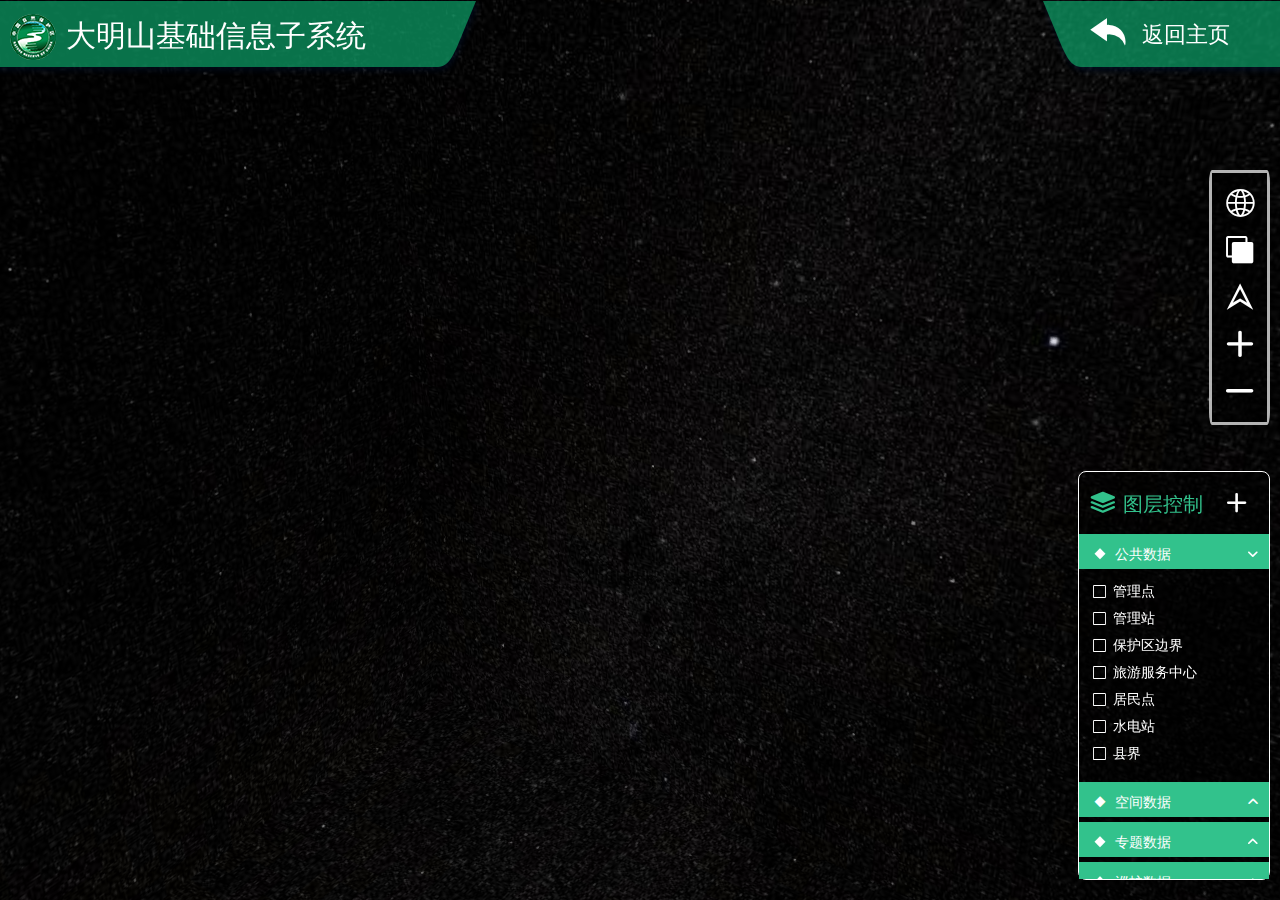
<file: dms/index.html>
<!DOCTYPE html><html><head><meta charset=utf-8><meta name=viewport content="width=device-width,initial-scale=1"><title>大明山基础信息子系统</title><link href=./static/css/cesium.62eec2bde247578234fed7daa0885c33.css rel=stylesheet><link href=./static/css/app.3e30ea1dcd6870a896725deb0d1e9d27.css rel=stylesheet></head><body><div id=app></div><script type=text/javascript src=./static/js/manifest.a8feca834d698fa66148.js></script><script type=text/javascript src=./static/js/vendor.a9d2a04e670550a09be0.js></script><script type=text/javascript src=./static/js/cesium.baba212365c218db9783.js></script><script type=text/javascript src=./static/js/app.63b6d3d390e19b2896cc.js></script></body></html>
</file>
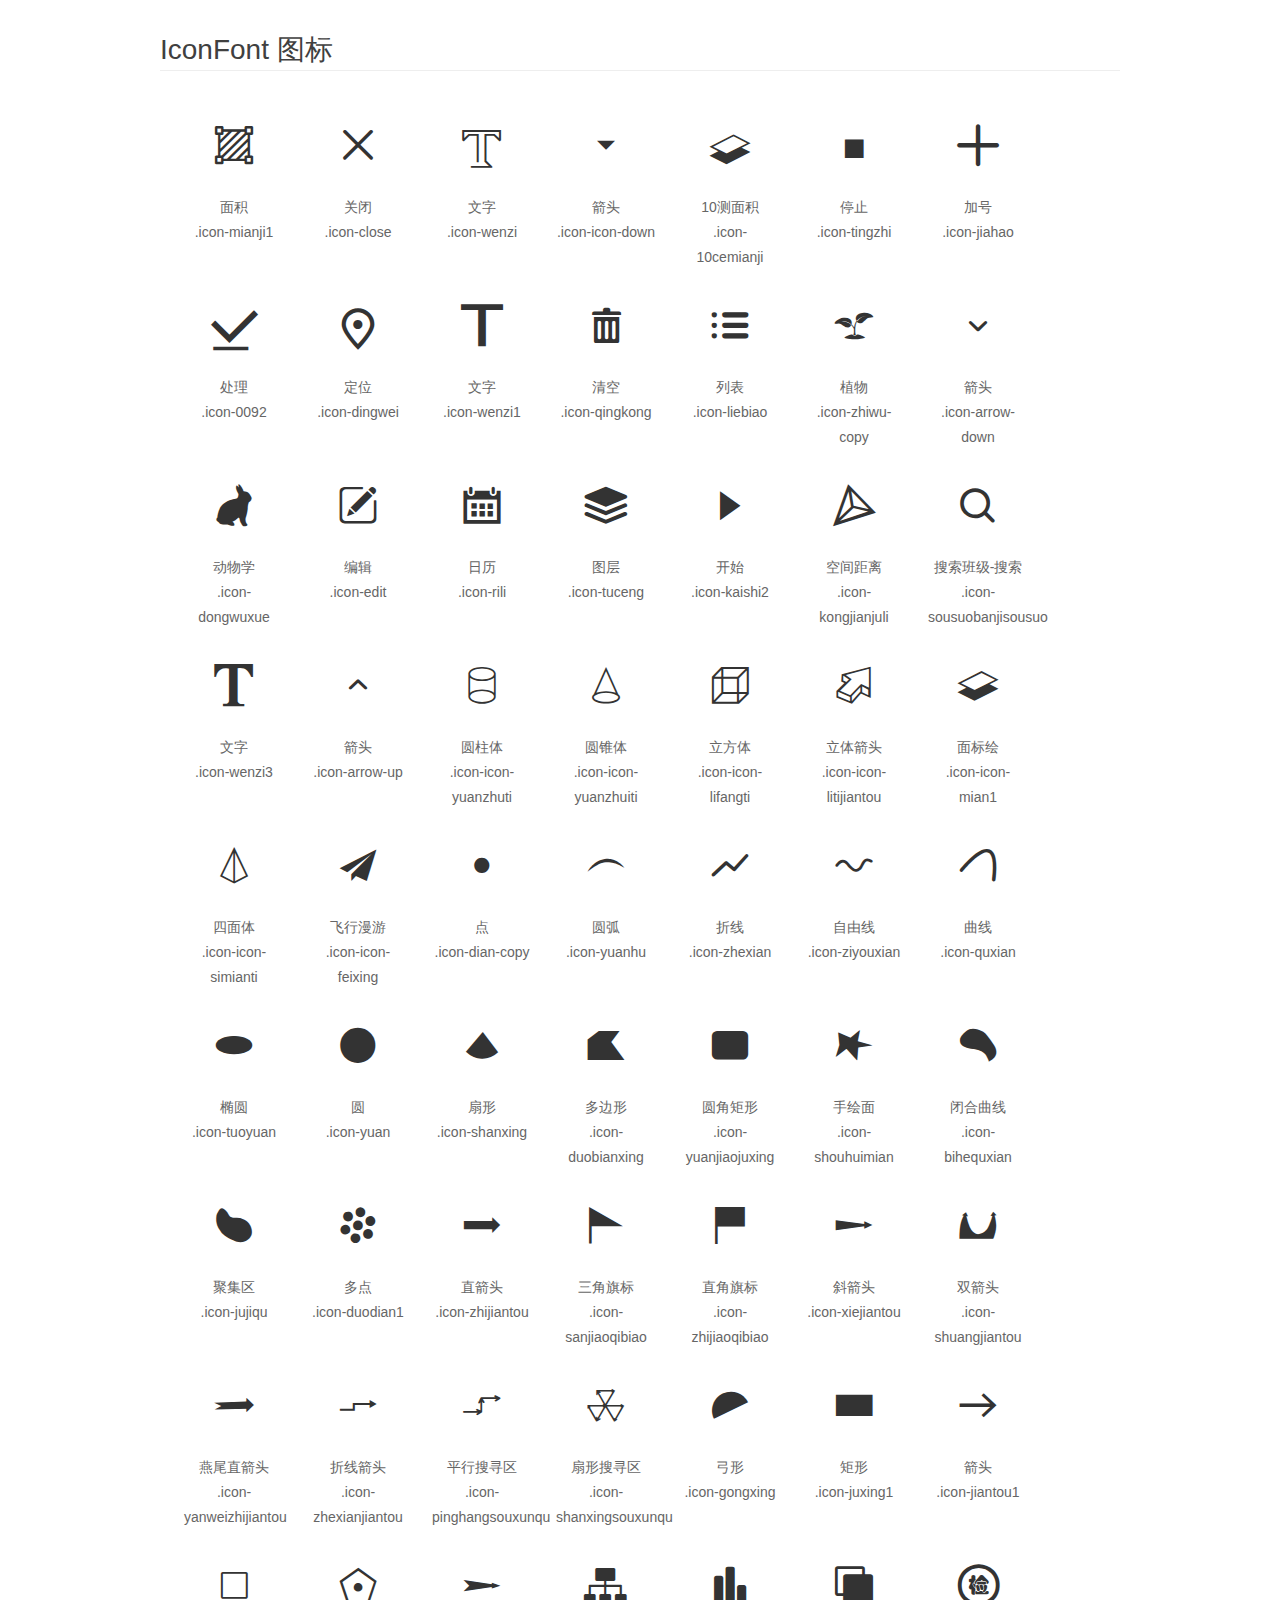
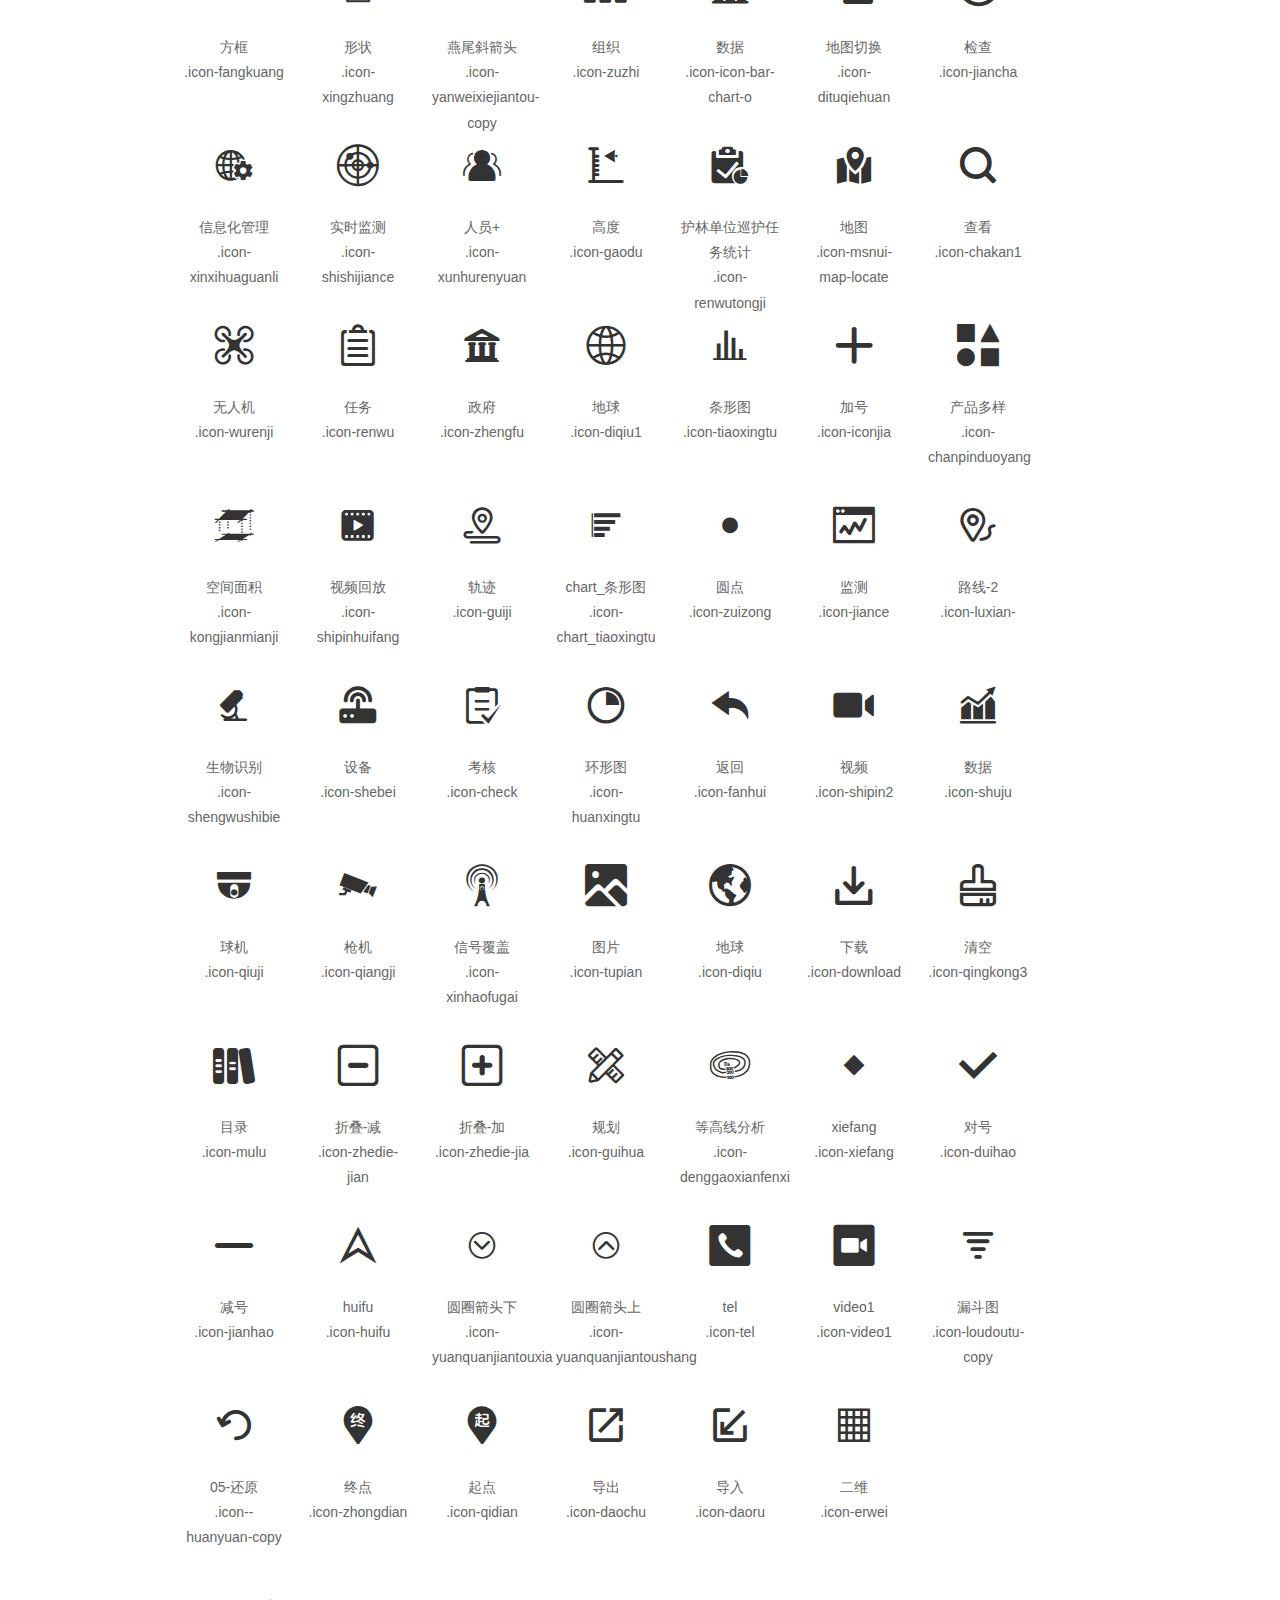
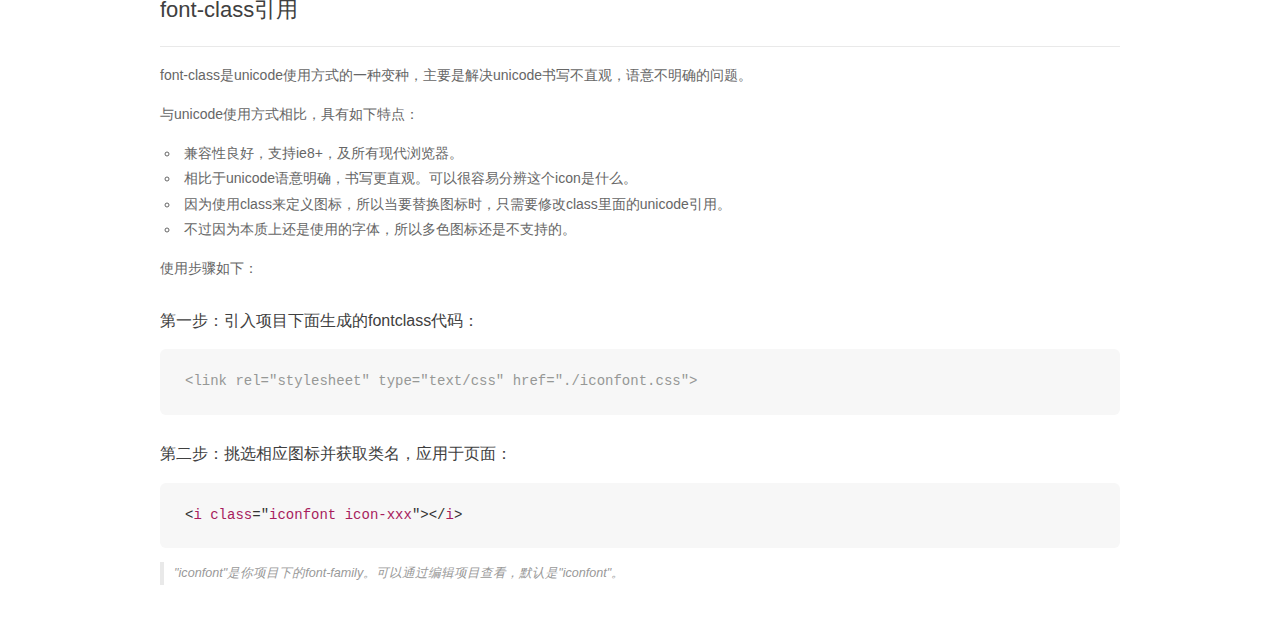
<file: dms/static/iconfont/demo_fontclass.html>
<!DOCTYPE html>
<html>
<head>
    <meta charset="utf-8"/>
    <title>IconFont</title>
    <link rel="stylesheet" href="demo.css">
    <link rel="stylesheet" href="iconfont.css">
</head>
<body>
    <div class="main markdown">
        <h1>IconFont 图标</h1>
        <ul class="icon_lists clear">
            
                <li>
                <i class="icon iconfont icon-mianji1"></i>
                    <div class="name">面积</div>
                    <div class="fontclass">.icon-mianji1</div>
                </li>
            
                <li>
                <i class="icon iconfont icon-close"></i>
                    <div class="name">关闭</div>
                    <div class="fontclass">.icon-close</div>
                </li>
            
                <li>
                <i class="icon iconfont icon-wenzi"></i>
                    <div class="name">文字</div>
                    <div class="fontclass">.icon-wenzi</div>
                </li>
            
                <li>
                <i class="icon iconfont icon-icon-down"></i>
                    <div class="name">箭头</div>
                    <div class="fontclass">.icon-icon-down</div>
                </li>
            
                <li>
                <i class="icon iconfont icon-10cemianji"></i>
                    <div class="name">10测面积</div>
                    <div class="fontclass">.icon-10cemianji</div>
                </li>
            
                <li>
                <i class="icon iconfont icon-tingzhi"></i>
                    <div class="name">停止</div>
                    <div class="fontclass">.icon-tingzhi</div>
                </li>
            
                <li>
                <i class="icon iconfont icon-jiahao"></i>
                    <div class="name">加号</div>
                    <div class="fontclass">.icon-jiahao</div>
                </li>
            
                <li>
                <i class="icon iconfont icon-0092"></i>
                    <div class="name">处理</div>
                    <div class="fontclass">.icon-0092</div>
                </li>
            
                <li>
                <i class="icon iconfont icon-dingwei"></i>
                    <div class="name">定位</div>
                    <div class="fontclass">.icon-dingwei</div>
                </li>
            
                <li>
                <i class="icon iconfont icon-wenzi1"></i>
                    <div class="name">文字</div>
                    <div class="fontclass">.icon-wenzi1</div>
                </li>
            
                <li>
                <i class="icon iconfont icon-qingkong"></i>
                    <div class="name">清空</div>
                    <div class="fontclass">.icon-qingkong</div>
                </li>
            
                <li>
                <i class="icon iconfont icon-liebiao"></i>
                    <div class="name">列表</div>
                    <div class="fontclass">.icon-liebiao</div>
                </li>
            
                <li>
                <i class="icon iconfont icon-zhiwu-copy"></i>
                    <div class="name">植物</div>
                    <div class="fontclass">.icon-zhiwu-copy</div>
                </li>
            
                <li>
                <i class="icon iconfont icon-arrow-down"></i>
                    <div class="name">箭头</div>
                    <div class="fontclass">.icon-arrow-down</div>
                </li>
            
                <li>
                <i class="icon iconfont icon-dongwuxue"></i>
                    <div class="name">动物学</div>
                    <div class="fontclass">.icon-dongwuxue</div>
                </li>
            
                <li>
                <i class="icon iconfont icon-edit"></i>
                    <div class="name">编辑</div>
                    <div class="fontclass">.icon-edit</div>
                </li>
            
                <li>
                <i class="icon iconfont icon-rili"></i>
                    <div class="name">日历</div>
                    <div class="fontclass">.icon-rili</div>
                </li>
            
                <li>
                <i class="icon iconfont icon-tuceng"></i>
                    <div class="name">图层</div>
                    <div class="fontclass">.icon-tuceng</div>
                </li>
            
                <li>
                <i class="icon iconfont icon-kaishi2"></i>
                    <div class="name">开始</div>
                    <div class="fontclass">.icon-kaishi2</div>
                </li>
            
                <li>
                <i class="icon iconfont icon-kongjianjuli"></i>
                    <div class="name">空间距离</div>
                    <div class="fontclass">.icon-kongjianjuli</div>
                </li>
            
                <li>
                <i class="icon iconfont icon-sousuobanjisousuo"></i>
                    <div class="name">搜索班级-搜索</div>
                    <div class="fontclass">.icon-sousuobanjisousuo</div>
                </li>
            
                <li>
                <i class="icon iconfont icon-wenzi3"></i>
                    <div class="name">文字</div>
                    <div class="fontclass">.icon-wenzi3</div>
                </li>
            
                <li>
                <i class="icon iconfont icon-arrow-up"></i>
                    <div class="name">箭头</div>
                    <div class="fontclass">.icon-arrow-up</div>
                </li>
            
                <li>
                <i class="icon iconfont icon-icon-yuanzhuti"></i>
                    <div class="name">圆柱体</div>
                    <div class="fontclass">.icon-icon-yuanzhuti</div>
                </li>
            
                <li>
                <i class="icon iconfont icon-icon-yuanzhuiti"></i>
                    <div class="name">圆锥体</div>
                    <div class="fontclass">.icon-icon-yuanzhuiti</div>
                </li>
            
                <li>
                <i class="icon iconfont icon-icon-lifangti"></i>
                    <div class="name">立方体</div>
                    <div class="fontclass">.icon-icon-lifangti</div>
                </li>
            
                <li>
                <i class="icon iconfont icon-icon-litijiantou"></i>
                    <div class="name">立体箭头</div>
                    <div class="fontclass">.icon-icon-litijiantou</div>
                </li>
            
                <li>
                <i class="icon iconfont icon-icon-mian1"></i>
                    <div class="name">面标绘</div>
                    <div class="fontclass">.icon-icon-mian1</div>
                </li>
            
                <li>
                <i class="icon iconfont icon-icon-simianti"></i>
                    <div class="name">四面体</div>
                    <div class="fontclass">.icon-icon-simianti</div>
                </li>
            
                <li>
                <i class="icon iconfont icon-icon-feixing"></i>
                    <div class="name">飞行漫游</div>
                    <div class="fontclass">.icon-icon-feixing</div>
                </li>
            
                <li>
                <i class="icon iconfont icon-dian-copy"></i>
                    <div class="name">点</div>
                    <div class="fontclass">.icon-dian-copy</div>
                </li>
            
                <li>
                <i class="icon iconfont icon-yuanhu"></i>
                    <div class="name">圆弧</div>
                    <div class="fontclass">.icon-yuanhu</div>
                </li>
            
                <li>
                <i class="icon iconfont icon-zhexian"></i>
                    <div class="name">折线</div>
                    <div class="fontclass">.icon-zhexian</div>
                </li>
            
                <li>
                <i class="icon iconfont icon-ziyouxian"></i>
                    <div class="name">自由线</div>
                    <div class="fontclass">.icon-ziyouxian</div>
                </li>
            
                <li>
                <i class="icon iconfont icon-quxian"></i>
                    <div class="name">曲线</div>
                    <div class="fontclass">.icon-quxian</div>
                </li>
            
                <li>
                <i class="icon iconfont icon-tuoyuan"></i>
                    <div class="name">椭圆</div>
                    <div class="fontclass">.icon-tuoyuan</div>
                </li>
            
                <li>
                <i class="icon iconfont icon-yuan"></i>
                    <div class="name">圆</div>
                    <div class="fontclass">.icon-yuan</div>
                </li>
            
                <li>
                <i class="icon iconfont icon-shanxing"></i>
                    <div class="name">扇形</div>
                    <div class="fontclass">.icon-shanxing</div>
                </li>
            
                <li>
                <i class="icon iconfont icon-duobianxing"></i>
                    <div class="name">多边形</div>
                    <div class="fontclass">.icon-duobianxing</div>
                </li>
            
                <li>
                <i class="icon iconfont icon-yuanjiaojuxing"></i>
                    <div class="name">圆角矩形</div>
                    <div class="fontclass">.icon-yuanjiaojuxing</div>
                </li>
            
                <li>
                <i class="icon iconfont icon-shouhuimian"></i>
                    <div class="name">手绘面</div>
                    <div class="fontclass">.icon-shouhuimian</div>
                </li>
            
                <li>
                <i class="icon iconfont icon-bihequxian"></i>
                    <div class="name">闭合曲线</div>
                    <div class="fontclass">.icon-bihequxian</div>
                </li>
            
                <li>
                <i class="icon iconfont icon-jujiqu"></i>
                    <div class="name">聚集区</div>
                    <div class="fontclass">.icon-jujiqu</div>
                </li>
            
                <li>
                <i class="icon iconfont icon-duodian1"></i>
                    <div class="name">多点</div>
                    <div class="fontclass">.icon-duodian1</div>
                </li>
            
                <li>
                <i class="icon iconfont icon-zhijiantou"></i>
                    <div class="name">直箭头</div>
                    <div class="fontclass">.icon-zhijiantou</div>
                </li>
            
                <li>
                <i class="icon iconfont icon-sanjiaoqibiao"></i>
                    <div class="name">三角旗标</div>
                    <div class="fontclass">.icon-sanjiaoqibiao</div>
                </li>
            
                <li>
                <i class="icon iconfont icon-zhijiaoqibiao"></i>
                    <div class="name">直角旗标</div>
                    <div class="fontclass">.icon-zhijiaoqibiao</div>
                </li>
            
                <li>
                <i class="icon iconfont icon-xiejiantou"></i>
                    <div class="name">斜箭头</div>
                    <div class="fontclass">.icon-xiejiantou</div>
                </li>
            
                <li>
                <i class="icon iconfont icon-shuangjiantou"></i>
                    <div class="name">双箭头</div>
                    <div class="fontclass">.icon-shuangjiantou</div>
                </li>
            
                <li>
                <i class="icon iconfont icon-yanweizhijiantou"></i>
                    <div class="name">燕尾直箭头</div>
                    <div class="fontclass">.icon-yanweizhijiantou</div>
                </li>
            
                <li>
                <i class="icon iconfont icon-zhexianjiantou"></i>
                    <div class="name">折线箭头</div>
                    <div class="fontclass">.icon-zhexianjiantou</div>
                </li>
            
                <li>
                <i class="icon iconfont icon-pinghangsouxunqu"></i>
                    <div class="name">平行搜寻区</div>
                    <div class="fontclass">.icon-pinghangsouxunqu</div>
                </li>
            
                <li>
                <i class="icon iconfont icon-shanxingsouxunqu"></i>
                    <div class="name">扇形搜寻区</div>
                    <div class="fontclass">.icon-shanxingsouxunqu</div>
                </li>
            
                <li>
                <i class="icon iconfont icon-gongxing"></i>
                    <div class="name">弓形</div>
                    <div class="fontclass">.icon-gongxing</div>
                </li>
            
                <li>
                <i class="icon iconfont icon-juxing1"></i>
                    <div class="name">矩形</div>
                    <div class="fontclass">.icon-juxing1</div>
                </li>
            
                <li>
                <i class="icon iconfont icon-jiantou1"></i>
                    <div class="name">箭头</div>
                    <div class="fontclass">.icon-jiantou1</div>
                </li>
            
                <li>
                <i class="icon iconfont icon-fangkuang"></i>
                    <div class="name">方框</div>
                    <div class="fontclass">.icon-fangkuang</div>
                </li>
            
                <li>
                <i class="icon iconfont icon-xingzhuang"></i>
                    <div class="name">形状</div>
                    <div class="fontclass">.icon-xingzhuang</div>
                </li>
            
                <li>
                <i class="icon iconfont icon-yanweixiejiantou-copy"></i>
                    <div class="name">燕尾斜箭头</div>
                    <div class="fontclass">.icon-yanweixiejiantou-copy</div>
                </li>
            
                <li>
                <i class="icon iconfont icon-zuzhi"></i>
                    <div class="name">组织</div>
                    <div class="fontclass">.icon-zuzhi</div>
                </li>
            
                <li>
                <i class="icon iconfont icon-icon-bar-chart-o"></i>
                    <div class="name">数据</div>
                    <div class="fontclass">.icon-icon-bar-chart-o</div>
                </li>
            
                <li>
                <i class="icon iconfont icon-dituqiehuan"></i>
                    <div class="name">地图切换</div>
                    <div class="fontclass">.icon-dituqiehuan</div>
                </li>
            
                <li>
                <i class="icon iconfont icon-jiancha"></i>
                    <div class="name">检查</div>
                    <div class="fontclass">.icon-jiancha</div>
                </li>
            
                <li>
                <i class="icon iconfont icon-xinxihuaguanli"></i>
                    <div class="name">信息化管理</div>
                    <div class="fontclass">.icon-xinxihuaguanli</div>
                </li>
            
                <li>
                <i class="icon iconfont icon-shishijiance"></i>
                    <div class="name">实时监测</div>
                    <div class="fontclass">.icon-shishijiance</div>
                </li>
            
                <li>
                <i class="icon iconfont icon-xunhurenyuan"></i>
                    <div class="name">人员+</div>
                    <div class="fontclass">.icon-xunhurenyuan</div>
                </li>
            
                <li>
                <i class="icon iconfont icon-gaodu"></i>
                    <div class="name">高度</div>
                    <div class="fontclass">.icon-gaodu</div>
                </li>
            
                <li>
                <i class="icon iconfont icon-renwutongji"></i>
                    <div class="name">护林单位巡护任务统计</div>
                    <div class="fontclass">.icon-renwutongji</div>
                </li>
            
                <li>
                <i class="icon iconfont icon-msnui-map-locate"></i>
                    <div class="name">地图</div>
                    <div class="fontclass">.icon-msnui-map-locate</div>
                </li>
            
                <li>
                <i class="icon iconfont icon-chakan1"></i>
                    <div class="name">查看</div>
                    <div class="fontclass">.icon-chakan1</div>
                </li>
            
                <li>
                <i class="icon iconfont icon-wurenji"></i>
                    <div class="name">无人机</div>
                    <div class="fontclass">.icon-wurenji</div>
                </li>
            
                <li>
                <i class="icon iconfont icon-renwu"></i>
                    <div class="name">任务</div>
                    <div class="fontclass">.icon-renwu</div>
                </li>
            
                <li>
                <i class="icon iconfont icon-zhengfu"></i>
                    <div class="name">政府</div>
                    <div class="fontclass">.icon-zhengfu</div>
                </li>
            
                <li>
                <i class="icon iconfont icon-diqiu1"></i>
                    <div class="name">地球</div>
                    <div class="fontclass">.icon-diqiu1</div>
                </li>
            
                <li>
                <i class="icon iconfont icon-tiaoxingtu"></i>
                    <div class="name">条形图</div>
                    <div class="fontclass">.icon-tiaoxingtu</div>
                </li>
            
                <li>
                <i class="icon iconfont icon-iconjia"></i>
                    <div class="name">加号</div>
                    <div class="fontclass">.icon-iconjia</div>
                </li>
            
                <li>
                <i class="icon iconfont icon-chanpinduoyang"></i>
                    <div class="name">产品多样</div>
                    <div class="fontclass">.icon-chanpinduoyang</div>
                </li>
            
                <li>
                <i class="icon iconfont icon-kongjianmianji"></i>
                    <div class="name">空间面积</div>
                    <div class="fontclass">.icon-kongjianmianji</div>
                </li>
            
                <li>
                <i class="icon iconfont icon-shipinhuifang"></i>
                    <div class="name">视频回放</div>
                    <div class="fontclass">.icon-shipinhuifang</div>
                </li>
            
                <li>
                <i class="icon iconfont icon-guiji"></i>
                    <div class="name">轨迹</div>
                    <div class="fontclass">.icon-guiji</div>
                </li>
            
                <li>
                <i class="icon iconfont icon-chart_tiaoxingtu"></i>
                    <div class="name">chart_条形图</div>
                    <div class="fontclass">.icon-chart_tiaoxingtu</div>
                </li>
            
                <li>
                <i class="icon iconfont icon-zuizong"></i>
                    <div class="name">圆点</div>
                    <div class="fontclass">.icon-zuizong</div>
                </li>
            
                <li>
                <i class="icon iconfont icon-jiance"></i>
                    <div class="name">监测</div>
                    <div class="fontclass">.icon-jiance</div>
                </li>
            
                <li>
                <i class="icon iconfont icon-luxian-"></i>
                    <div class="name">路线-2</div>
                    <div class="fontclass">.icon-luxian-</div>
                </li>
            
                <li>
                <i class="icon iconfont icon-shengwushibie"></i>
                    <div class="name">生物识别</div>
                    <div class="fontclass">.icon-shengwushibie</div>
                </li>
            
                <li>
                <i class="icon iconfont icon-shebei"></i>
                    <div class="name">设备</div>
                    <div class="fontclass">.icon-shebei</div>
                </li>
            
                <li>
                <i class="icon iconfont icon-check"></i>
                    <div class="name">考核</div>
                    <div class="fontclass">.icon-check</div>
                </li>
            
                <li>
                <i class="icon iconfont icon-huanxingtu"></i>
                    <div class="name">环形图</div>
                    <div class="fontclass">.icon-huanxingtu</div>
                </li>
            
                <li>
                <i class="icon iconfont icon-fanhui"></i>
                    <div class="name">返回</div>
                    <div class="fontclass">.icon-fanhui</div>
                </li>
            
                <li>
                <i class="icon iconfont icon-shipin2"></i>
                    <div class="name">视频</div>
                    <div class="fontclass">.icon-shipin2</div>
                </li>
            
                <li>
                <i class="icon iconfont icon-shuju"></i>
                    <div class="name">数据</div>
                    <div class="fontclass">.icon-shuju</div>
                </li>
            
                <li>
                <i class="icon iconfont icon-qiuji"></i>
                    <div class="name">球机</div>
                    <div class="fontclass">.icon-qiuji</div>
                </li>
            
                <li>
                <i class="icon iconfont icon-qiangji"></i>
                    <div class="name">枪机</div>
                    <div class="fontclass">.icon-qiangji</div>
                </li>
            
                <li>
                <i class="icon iconfont icon-xinhaofugai"></i>
                    <div class="name">信号覆盖</div>
                    <div class="fontclass">.icon-xinhaofugai</div>
                </li>
            
                <li>
                <i class="icon iconfont icon-tupian"></i>
                    <div class="name">图片</div>
                    <div class="fontclass">.icon-tupian</div>
                </li>
            
                <li>
                <i class="icon iconfont icon-diqiu"></i>
                    <div class="name">地球</div>
                    <div class="fontclass">.icon-diqiu</div>
                </li>
            
                <li>
                <i class="icon iconfont icon-download"></i>
                    <div class="name">下载</div>
                    <div class="fontclass">.icon-download</div>
                </li>
            
                <li>
                <i class="icon iconfont icon-qingkong3"></i>
                    <div class="name">清空</div>
                    <div class="fontclass">.icon-qingkong3</div>
                </li>
            
                <li>
                <i class="icon iconfont icon-mulu"></i>
                    <div class="name">目录</div>
                    <div class="fontclass">.icon-mulu</div>
                </li>
            
                <li>
                <i class="icon iconfont icon-zhedie-jian"></i>
                    <div class="name">折叠-减</div>
                    <div class="fontclass">.icon-zhedie-jian</div>
                </li>
            
                <li>
                <i class="icon iconfont icon-zhedie-jia"></i>
                    <div class="name">折叠-加</div>
                    <div class="fontclass">.icon-zhedie-jia</div>
                </li>
            
                <li>
                <i class="icon iconfont icon-guihua"></i>
                    <div class="name">规划</div>
                    <div class="fontclass">.icon-guihua</div>
                </li>
            
                <li>
                <i class="icon iconfont icon-denggaoxianfenxi"></i>
                    <div class="name">等高线分析</div>
                    <div class="fontclass">.icon-denggaoxianfenxi</div>
                </li>
            
                <li>
                <i class="icon iconfont icon-xiefang"></i>
                    <div class="name">xiefang</div>
                    <div class="fontclass">.icon-xiefang</div>
                </li>
            
                <li>
                <i class="icon iconfont icon-duihao"></i>
                    <div class="name">对号</div>
                    <div class="fontclass">.icon-duihao</div>
                </li>
            
                <li>
                <i class="icon iconfont icon-jianhao"></i>
                    <div class="name">减号</div>
                    <div class="fontclass">.icon-jianhao</div>
                </li>
            
                <li>
                <i class="icon iconfont icon-huifu"></i>
                    <div class="name">huifu</div>
                    <div class="fontclass">.icon-huifu</div>
                </li>
            
                <li>
                <i class="icon iconfont icon-yuanquanjiantouxia"></i>
                    <div class="name">圆圈箭头下</div>
                    <div class="fontclass">.icon-yuanquanjiantouxia</div>
                </li>
            
                <li>
                <i class="icon iconfont icon-yuanquanjiantoushang"></i>
                    <div class="name">圆圈箭头上</div>
                    <div class="fontclass">.icon-yuanquanjiantoushang</div>
                </li>
            
                <li>
                <i class="icon iconfont icon-tel"></i>
                    <div class="name">tel</div>
                    <div class="fontclass">.icon-tel</div>
                </li>
            
                <li>
                <i class="icon iconfont icon-video1"></i>
                    <div class="name">video1</div>
                    <div class="fontclass">.icon-video1</div>
                </li>
            
                <li>
                <i class="icon iconfont icon-loudoutu-copy"></i>
                    <div class="name">漏斗图</div>
                    <div class="fontclass">.icon-loudoutu-copy</div>
                </li>
            
                <li>
                <i class="icon iconfont icon--huanyuan-copy"></i>
                    <div class="name">05-还原</div>
                    <div class="fontclass">.icon--huanyuan-copy</div>
                </li>
            
                <li>
                <i class="icon iconfont icon-zhongdian"></i>
                    <div class="name">终点</div>
                    <div class="fontclass">.icon-zhongdian</div>
                </li>
            
                <li>
                <i class="icon iconfont icon-qidian"></i>
                    <div class="name">起点</div>
                    <div class="fontclass">.icon-qidian</div>
                </li>
            
                <li>
                <i class="icon iconfont icon-daochu"></i>
                    <div class="name">导出</div>
                    <div class="fontclass">.icon-daochu</div>
                </li>
            
                <li>
                <i class="icon iconfont icon-daoru"></i>
                    <div class="name">导入</div>
                    <div class="fontclass">.icon-daoru</div>
                </li>
            
                <li>
                <i class="icon iconfont icon-erwei"></i>
                    <div class="name">二维</div>
                    <div class="fontclass">.icon-erwei</div>
                </li>
            
        </ul>

        <h2 id="font-class-">font-class引用</h2>
        <hr>

        <p>font-class是unicode使用方式的一种变种，主要是解决unicode书写不直观，语意不明确的问题。</p>
        <p>与unicode使用方式相比，具有如下特点：</p>
        <ul>
        <li>兼容性良好，支持ie8+，及所有现代浏览器。</li>
        <li>相比于unicode语意明确，书写更直观。可以很容易分辨这个icon是什么。</li>
        <li>因为使用class来定义图标，所以当要替换图标时，只需要修改class里面的unicode引用。</li>
        <li>不过因为本质上还是使用的字体，所以多色图标还是不支持的。</li>
        </ul>
        <p>使用步骤如下：</p>
        <h3 id="-fontclass-">第一步：引入项目下面生成的fontclass代码：</h3>


        <pre><code class="lang-js hljs javascript"><span class="hljs-comment">&lt;link rel="stylesheet" type="text/css" href="./iconfont.css"&gt;</span></code></pre>
        <h3 id="-">第二步：挑选相应图标并获取类名，应用于页面：</h3>
        <pre><code class="lang-css hljs">&lt;<span class="hljs-selector-tag">i</span> <span class="hljs-selector-tag">class</span>="<span class="hljs-selector-tag">iconfont</span> <span class="hljs-selector-tag">icon-xxx</span>"&gt;&lt;/<span class="hljs-selector-tag">i</span>&gt;</code></pre>
        <blockquote>
        <p>"iconfont"是你项目下的font-family。可以通过编辑项目查看，默认是"iconfont"。</p>
        </blockquote>
    </div>
</body>
</html>
</file>
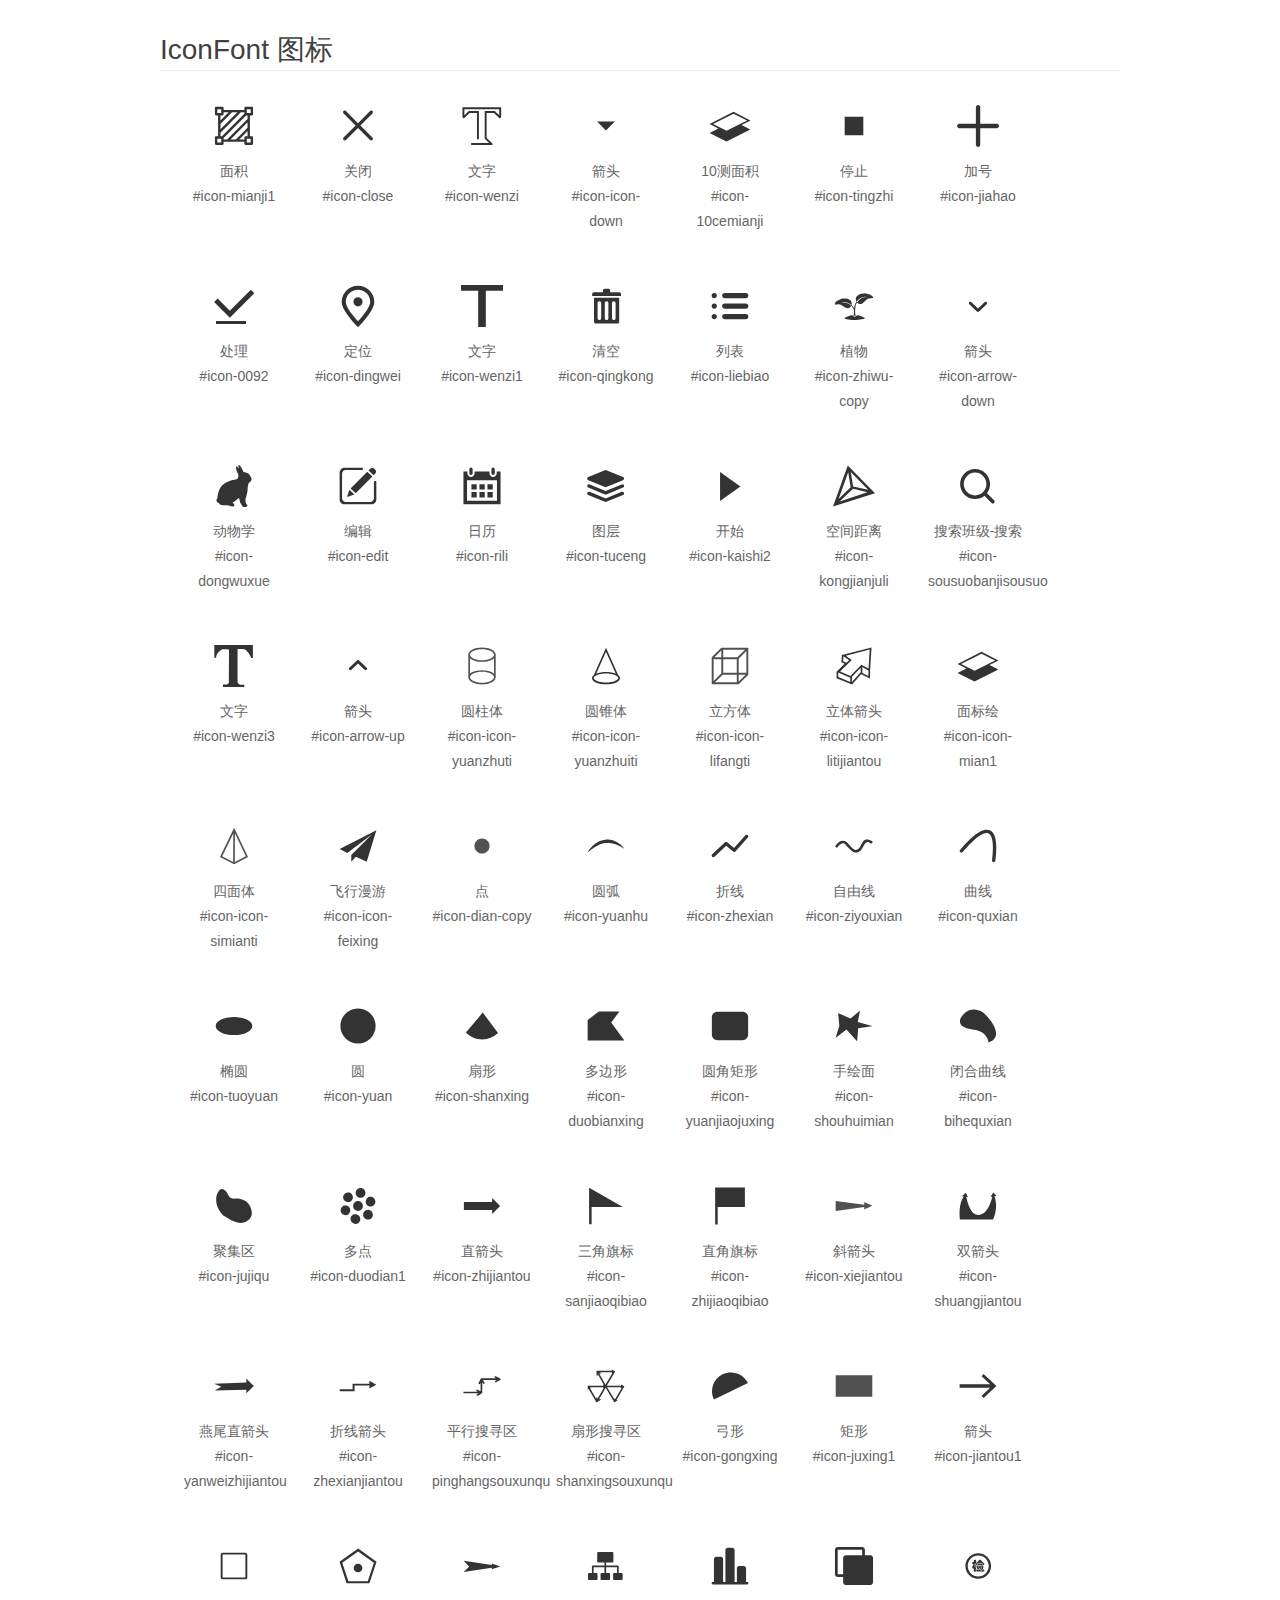
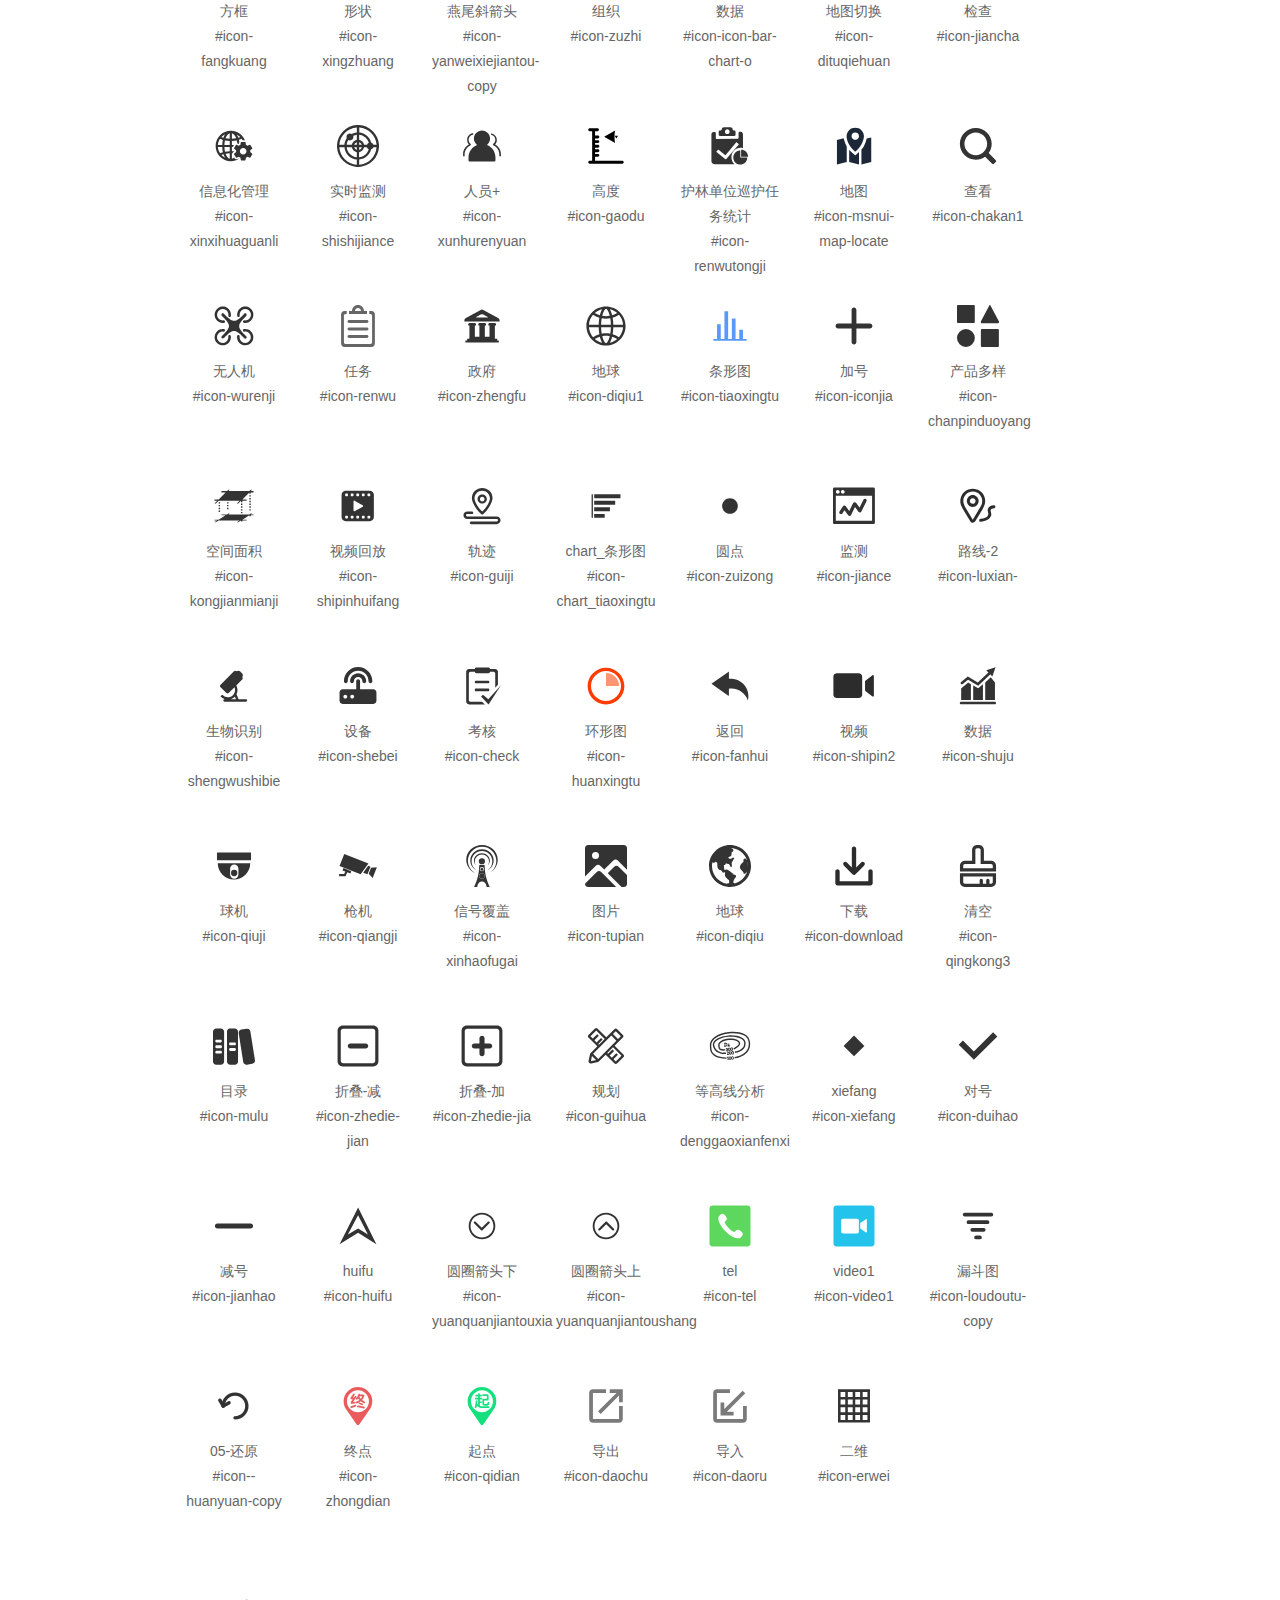
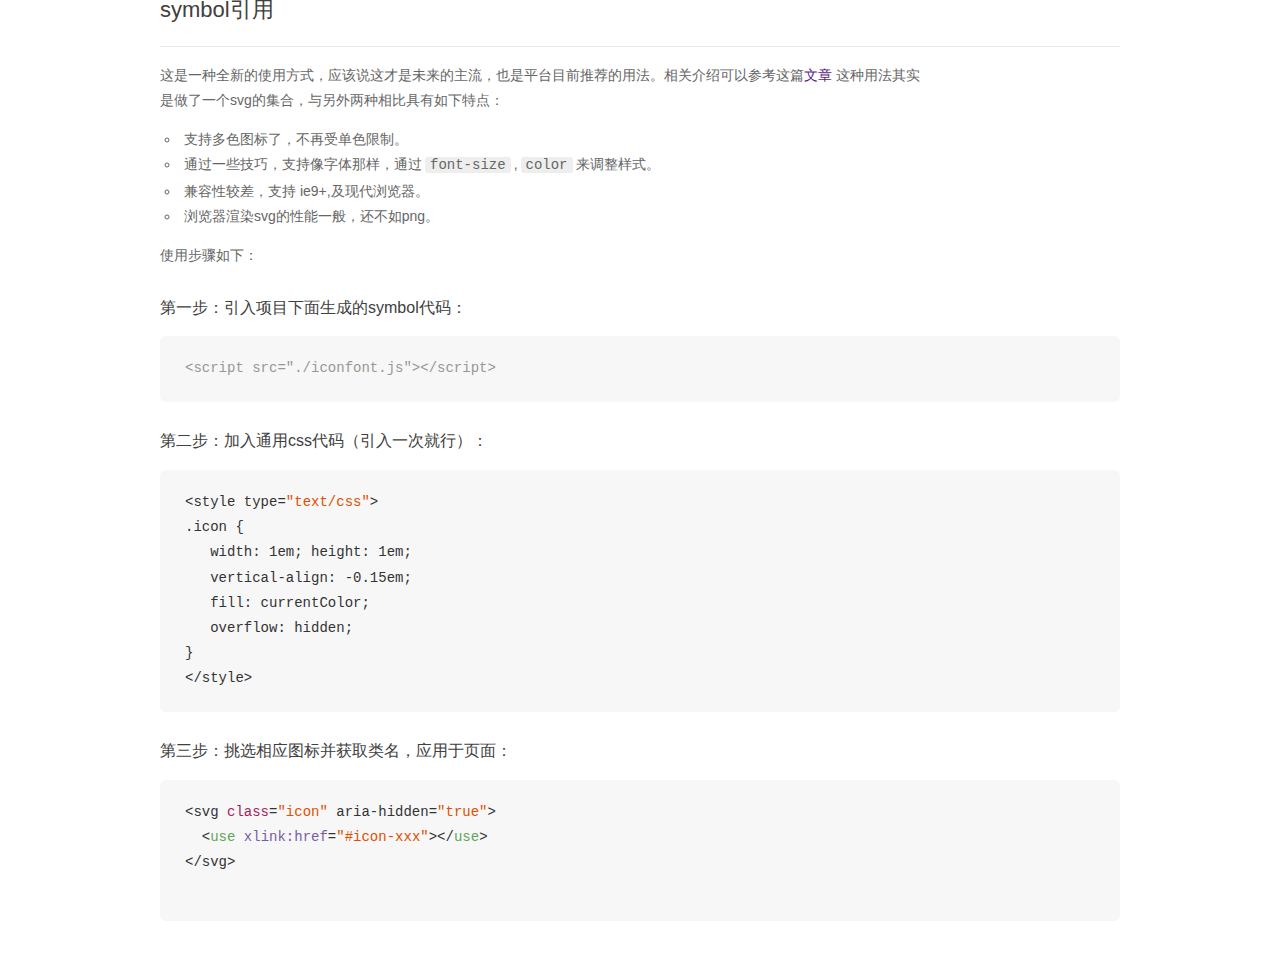
<file: dms/static/iconfont/demo_symbol.html>
<!DOCTYPE html>
<html>
<head>
    <meta charset="utf-8"/>
    <title>IconFont</title>
    <link rel="stylesheet" href="demo.css">
    <script src="iconfont.js"></script>

    <style type="text/css">
        .icon {
          /* 通过设置 font-size 来改变图标大小 */
          width: 1em; height: 1em;
          /* 图标和文字相邻时，垂直对齐 */
          vertical-align: -0.15em;
          /* 通过设置 color 来改变 SVG 的颜色/fill */
          fill: currentColor;
          /* path 和 stroke 溢出 viewBox 部分在 IE 下会显示
             normalize.css 中也包含这行 */
          overflow: hidden;
        }

    </style>
</head>
<body>
    <div class="main markdown">
        <h1>IconFont 图标</h1>
        <ul class="icon_lists clear">
            
                <li>
                    <svg class="icon" aria-hidden="true">
                        <use xlink:href="#icon-mianji1"></use>
                    </svg>
                    <div class="name">面积</div>
                    <div class="fontclass">#icon-mianji1</div>
                </li>
            
                <li>
                    <svg class="icon" aria-hidden="true">
                        <use xlink:href="#icon-close"></use>
                    </svg>
                    <div class="name">关闭</div>
                    <div class="fontclass">#icon-close</div>
                </li>
            
                <li>
                    <svg class="icon" aria-hidden="true">
                        <use xlink:href="#icon-wenzi"></use>
                    </svg>
                    <div class="name">文字</div>
                    <div class="fontclass">#icon-wenzi</div>
                </li>
            
                <li>
                    <svg class="icon" aria-hidden="true">
                        <use xlink:href="#icon-icon-down"></use>
                    </svg>
                    <div class="name">箭头</div>
                    <div class="fontclass">#icon-icon-down</div>
                </li>
            
                <li>
                    <svg class="icon" aria-hidden="true">
                        <use xlink:href="#icon-10cemianji"></use>
                    </svg>
                    <div class="name">10测面积</div>
                    <div class="fontclass">#icon-10cemianji</div>
                </li>
            
                <li>
                    <svg class="icon" aria-hidden="true">
                        <use xlink:href="#icon-tingzhi"></use>
                    </svg>
                    <div class="name">停止</div>
                    <div class="fontclass">#icon-tingzhi</div>
                </li>
            
                <li>
                    <svg class="icon" aria-hidden="true">
                        <use xlink:href="#icon-jiahao"></use>
                    </svg>
                    <div class="name">加号</div>
                    <div class="fontclass">#icon-jiahao</div>
                </li>
            
                <li>
                    <svg class="icon" aria-hidden="true">
                        <use xlink:href="#icon-0092"></use>
                    </svg>
                    <div class="name">处理</div>
                    <div class="fontclass">#icon-0092</div>
                </li>
            
                <li>
                    <svg class="icon" aria-hidden="true">
                        <use xlink:href="#icon-dingwei"></use>
                    </svg>
                    <div class="name">定位</div>
                    <div class="fontclass">#icon-dingwei</div>
                </li>
            
                <li>
                    <svg class="icon" aria-hidden="true">
                        <use xlink:href="#icon-wenzi1"></use>
                    </svg>
                    <div class="name">文字</div>
                    <div class="fontclass">#icon-wenzi1</div>
                </li>
            
                <li>
                    <svg class="icon" aria-hidden="true">
                        <use xlink:href="#icon-qingkong"></use>
                    </svg>
                    <div class="name">清空</div>
                    <div class="fontclass">#icon-qingkong</div>
                </li>
            
                <li>
                    <svg class="icon" aria-hidden="true">
                        <use xlink:href="#icon-liebiao"></use>
                    </svg>
                    <div class="name">列表</div>
                    <div class="fontclass">#icon-liebiao</div>
                </li>
            
                <li>
                    <svg class="icon" aria-hidden="true">
                        <use xlink:href="#icon-zhiwu-copy"></use>
                    </svg>
                    <div class="name">植物</div>
                    <div class="fontclass">#icon-zhiwu-copy</div>
                </li>
            
                <li>
                    <svg class="icon" aria-hidden="true">
                        <use xlink:href="#icon-arrow-down"></use>
                    </svg>
                    <div class="name">箭头</div>
                    <div class="fontclass">#icon-arrow-down</div>
                </li>
            
                <li>
                    <svg class="icon" aria-hidden="true">
                        <use xlink:href="#icon-dongwuxue"></use>
                    </svg>
                    <div class="name">动物学</div>
                    <div class="fontclass">#icon-dongwuxue</div>
                </li>
            
                <li>
                    <svg class="icon" aria-hidden="true">
                        <use xlink:href="#icon-edit"></use>
                    </svg>
                    <div class="name">编辑</div>
                    <div class="fontclass">#icon-edit</div>
                </li>
            
                <li>
                    <svg class="icon" aria-hidden="true">
                        <use xlink:href="#icon-rili"></use>
                    </svg>
                    <div class="name">日历</div>
                    <div class="fontclass">#icon-rili</div>
                </li>
            
                <li>
                    <svg class="icon" aria-hidden="true">
                        <use xlink:href="#icon-tuceng"></use>
                    </svg>
                    <div class="name">图层</div>
                    <div class="fontclass">#icon-tuceng</div>
                </li>
            
                <li>
                    <svg class="icon" aria-hidden="true">
                        <use xlink:href="#icon-kaishi2"></use>
                    </svg>
                    <div class="name">开始</div>
                    <div class="fontclass">#icon-kaishi2</div>
                </li>
            
                <li>
                    <svg class="icon" aria-hidden="true">
                        <use xlink:href="#icon-kongjianjuli"></use>
                    </svg>
                    <div class="name">空间距离</div>
                    <div class="fontclass">#icon-kongjianjuli</div>
                </li>
            
                <li>
                    <svg class="icon" aria-hidden="true">
                        <use xlink:href="#icon-sousuobanjisousuo"></use>
                    </svg>
                    <div class="name">搜索班级-搜索</div>
                    <div class="fontclass">#icon-sousuobanjisousuo</div>
                </li>
            
                <li>
                    <svg class="icon" aria-hidden="true">
                        <use xlink:href="#icon-wenzi3"></use>
                    </svg>
                    <div class="name">文字</div>
                    <div class="fontclass">#icon-wenzi3</div>
                </li>
            
                <li>
                    <svg class="icon" aria-hidden="true">
                        <use xlink:href="#icon-arrow-up"></use>
                    </svg>
                    <div class="name">箭头</div>
                    <div class="fontclass">#icon-arrow-up</div>
                </li>
            
                <li>
                    <svg class="icon" aria-hidden="true">
                        <use xlink:href="#icon-icon-yuanzhuti"></use>
                    </svg>
                    <div class="name">圆柱体</div>
                    <div class="fontclass">#icon-icon-yuanzhuti</div>
                </li>
            
                <li>
                    <svg class="icon" aria-hidden="true">
                        <use xlink:href="#icon-icon-yuanzhuiti"></use>
                    </svg>
                    <div class="name">圆锥体</div>
                    <div class="fontclass">#icon-icon-yuanzhuiti</div>
                </li>
            
                <li>
                    <svg class="icon" aria-hidden="true">
                        <use xlink:href="#icon-icon-lifangti"></use>
                    </svg>
                    <div class="name">立方体</div>
                    <div class="fontclass">#icon-icon-lifangti</div>
                </li>
            
                <li>
                    <svg class="icon" aria-hidden="true">
                        <use xlink:href="#icon-icon-litijiantou"></use>
                    </svg>
                    <div class="name">立体箭头</div>
                    <div class="fontclass">#icon-icon-litijiantou</div>
                </li>
            
                <li>
                    <svg class="icon" aria-hidden="true">
                        <use xlink:href="#icon-icon-mian1"></use>
                    </svg>
                    <div class="name">面标绘</div>
                    <div class="fontclass">#icon-icon-mian1</div>
                </li>
            
                <li>
                    <svg class="icon" aria-hidden="true">
                        <use xlink:href="#icon-icon-simianti"></use>
                    </svg>
                    <div class="name">四面体</div>
                    <div class="fontclass">#icon-icon-simianti</div>
                </li>
            
                <li>
                    <svg class="icon" aria-hidden="true">
                        <use xlink:href="#icon-icon-feixing"></use>
                    </svg>
                    <div class="name">飞行漫游</div>
                    <div class="fontclass">#icon-icon-feixing</div>
                </li>
            
                <li>
                    <svg class="icon" aria-hidden="true">
                        <use xlink:href="#icon-dian-copy"></use>
                    </svg>
                    <div class="name">点</div>
                    <div class="fontclass">#icon-dian-copy</div>
                </li>
            
                <li>
                    <svg class="icon" aria-hidden="true">
                        <use xlink:href="#icon-yuanhu"></use>
                    </svg>
                    <div class="name">圆弧</div>
                    <div class="fontclass">#icon-yuanhu</div>
                </li>
            
                <li>
                    <svg class="icon" aria-hidden="true">
                        <use xlink:href="#icon-zhexian"></use>
                    </svg>
                    <div class="name">折线</div>
                    <div class="fontclass">#icon-zhexian</div>
                </li>
            
                <li>
                    <svg class="icon" aria-hidden="true">
                        <use xlink:href="#icon-ziyouxian"></use>
                    </svg>
                    <div class="name">自由线</div>
                    <div class="fontclass">#icon-ziyouxian</div>
                </li>
            
                <li>
                    <svg class="icon" aria-hidden="true">
                        <use xlink:href="#icon-quxian"></use>
                    </svg>
                    <div class="name">曲线</div>
                    <div class="fontclass">#icon-quxian</div>
                </li>
            
                <li>
                    <svg class="icon" aria-hidden="true">
                        <use xlink:href="#icon-tuoyuan"></use>
                    </svg>
                    <div class="name">椭圆</div>
                    <div class="fontclass">#icon-tuoyuan</div>
                </li>
            
                <li>
                    <svg class="icon" aria-hidden="true">
                        <use xlink:href="#icon-yuan"></use>
                    </svg>
                    <div class="name">圆</div>
                    <div class="fontclass">#icon-yuan</div>
                </li>
            
                <li>
                    <svg class="icon" aria-hidden="true">
                        <use xlink:href="#icon-shanxing"></use>
                    </svg>
                    <div class="name">扇形</div>
                    <div class="fontclass">#icon-shanxing</div>
                </li>
            
                <li>
                    <svg class="icon" aria-hidden="true">
                        <use xlink:href="#icon-duobianxing"></use>
                    </svg>
                    <div class="name">多边形</div>
                    <div class="fontclass">#icon-duobianxing</div>
                </li>
            
                <li>
                    <svg class="icon" aria-hidden="true">
                        <use xlink:href="#icon-yuanjiaojuxing"></use>
                    </svg>
                    <div class="name">圆角矩形</div>
                    <div class="fontclass">#icon-yuanjiaojuxing</div>
                </li>
            
                <li>
                    <svg class="icon" aria-hidden="true">
                        <use xlink:href="#icon-shouhuimian"></use>
                    </svg>
                    <div class="name">手绘面</div>
                    <div class="fontclass">#icon-shouhuimian</div>
                </li>
            
                <li>
                    <svg class="icon" aria-hidden="true">
                        <use xlink:href="#icon-bihequxian"></use>
                    </svg>
                    <div class="name">闭合曲线</div>
                    <div class="fontclass">#icon-bihequxian</div>
                </li>
            
                <li>
                    <svg class="icon" aria-hidden="true">
                        <use xlink:href="#icon-jujiqu"></use>
                    </svg>
                    <div class="name">聚集区</div>
                    <div class="fontclass">#icon-jujiqu</div>
                </li>
            
                <li>
                    <svg class="icon" aria-hidden="true">
                        <use xlink:href="#icon-duodian1"></use>
                    </svg>
                    <div class="name">多点</div>
                    <div class="fontclass">#icon-duodian1</div>
                </li>
            
                <li>
                    <svg class="icon" aria-hidden="true">
                        <use xlink:href="#icon-zhijiantou"></use>
                    </svg>
                    <div class="name">直箭头</div>
                    <div class="fontclass">#icon-zhijiantou</div>
                </li>
            
                <li>
                    <svg class="icon" aria-hidden="true">
                        <use xlink:href="#icon-sanjiaoqibiao"></use>
                    </svg>
                    <div class="name">三角旗标</div>
                    <div class="fontclass">#icon-sanjiaoqibiao</div>
                </li>
            
                <li>
                    <svg class="icon" aria-hidden="true">
                        <use xlink:href="#icon-zhijiaoqibiao"></use>
                    </svg>
                    <div class="name">直角旗标</div>
                    <div class="fontclass">#icon-zhijiaoqibiao</div>
                </li>
            
                <li>
                    <svg class="icon" aria-hidden="true">
                        <use xlink:href="#icon-xiejiantou"></use>
                    </svg>
                    <div class="name">斜箭头</div>
                    <div class="fontclass">#icon-xiejiantou</div>
                </li>
            
                <li>
                    <svg class="icon" aria-hidden="true">
                        <use xlink:href="#icon-shuangjiantou"></use>
                    </svg>
                    <div class="name">双箭头</div>
                    <div class="fontclass">#icon-shuangjiantou</div>
                </li>
            
                <li>
                    <svg class="icon" aria-hidden="true">
                        <use xlink:href="#icon-yanweizhijiantou"></use>
                    </svg>
                    <div class="name">燕尾直箭头</div>
                    <div class="fontclass">#icon-yanweizhijiantou</div>
                </li>
            
                <li>
                    <svg class="icon" aria-hidden="true">
                        <use xlink:href="#icon-zhexianjiantou"></use>
                    </svg>
                    <div class="name">折线箭头</div>
                    <div class="fontclass">#icon-zhexianjiantou</div>
                </li>
            
                <li>
                    <svg class="icon" aria-hidden="true">
                        <use xlink:href="#icon-pinghangsouxunqu"></use>
                    </svg>
                    <div class="name">平行搜寻区</div>
                    <div class="fontclass">#icon-pinghangsouxunqu</div>
                </li>
            
                <li>
                    <svg class="icon" aria-hidden="true">
                        <use xlink:href="#icon-shanxingsouxunqu"></use>
                    </svg>
                    <div class="name">扇形搜寻区</div>
                    <div class="fontclass">#icon-shanxingsouxunqu</div>
                </li>
            
                <li>
                    <svg class="icon" aria-hidden="true">
                        <use xlink:href="#icon-gongxing"></use>
                    </svg>
                    <div class="name">弓形</div>
                    <div class="fontclass">#icon-gongxing</div>
                </li>
            
                <li>
                    <svg class="icon" aria-hidden="true">
                        <use xlink:href="#icon-juxing1"></use>
                    </svg>
                    <div class="name">矩形</div>
                    <div class="fontclass">#icon-juxing1</div>
                </li>
            
                <li>
                    <svg class="icon" aria-hidden="true">
                        <use xlink:href="#icon-jiantou1"></use>
                    </svg>
                    <div class="name">箭头</div>
                    <div class="fontclass">#icon-jiantou1</div>
                </li>
            
                <li>
                    <svg class="icon" aria-hidden="true">
                        <use xlink:href="#icon-fangkuang"></use>
                    </svg>
                    <div class="name">方框</div>
                    <div class="fontclass">#icon-fangkuang</div>
                </li>
            
                <li>
                    <svg class="icon" aria-hidden="true">
                        <use xlink:href="#icon-xingzhuang"></use>
                    </svg>
                    <div class="name">形状</div>
                    <div class="fontclass">#icon-xingzhuang</div>
                </li>
            
                <li>
                    <svg class="icon" aria-hidden="true">
                        <use xlink:href="#icon-yanweixiejiantou-copy"></use>
                    </svg>
                    <div class="name">燕尾斜箭头</div>
                    <div class="fontclass">#icon-yanweixiejiantou-copy</div>
                </li>
            
                <li>
                    <svg class="icon" aria-hidden="true">
                        <use xlink:href="#icon-zuzhi"></use>
                    </svg>
                    <div class="name">组织</div>
                    <div class="fontclass">#icon-zuzhi</div>
                </li>
            
                <li>
                    <svg class="icon" aria-hidden="true">
                        <use xlink:href="#icon-icon-bar-chart-o"></use>
                    </svg>
                    <div class="name">数据</div>
                    <div class="fontclass">#icon-icon-bar-chart-o</div>
                </li>
            
                <li>
                    <svg class="icon" aria-hidden="true">
                        <use xlink:href="#icon-dituqiehuan"></use>
                    </svg>
                    <div class="name">地图切换</div>
                    <div class="fontclass">#icon-dituqiehuan</div>
                </li>
            
                <li>
                    <svg class="icon" aria-hidden="true">
                        <use xlink:href="#icon-jiancha"></use>
                    </svg>
                    <div class="name">检查</div>
                    <div class="fontclass">#icon-jiancha</div>
                </li>
            
                <li>
                    <svg class="icon" aria-hidden="true">
                        <use xlink:href="#icon-xinxihuaguanli"></use>
                    </svg>
                    <div class="name">信息化管理</div>
                    <div class="fontclass">#icon-xinxihuaguanli</div>
                </li>
            
                <li>
                    <svg class="icon" aria-hidden="true">
                        <use xlink:href="#icon-shishijiance"></use>
                    </svg>
                    <div class="name">实时监测</div>
                    <div class="fontclass">#icon-shishijiance</div>
                </li>
            
                <li>
                    <svg class="icon" aria-hidden="true">
                        <use xlink:href="#icon-xunhurenyuan"></use>
                    </svg>
                    <div class="name">人员+</div>
                    <div class="fontclass">#icon-xunhurenyuan</div>
                </li>
            
                <li>
                    <svg class="icon" aria-hidden="true">
                        <use xlink:href="#icon-gaodu"></use>
                    </svg>
                    <div class="name">高度</div>
                    <div class="fontclass">#icon-gaodu</div>
                </li>
            
                <li>
                    <svg class="icon" aria-hidden="true">
                        <use xlink:href="#icon-renwutongji"></use>
                    </svg>
                    <div class="name">护林单位巡护任务统计</div>
                    <div class="fontclass">#icon-renwutongji</div>
                </li>
            
                <li>
                    <svg class="icon" aria-hidden="true">
                        <use xlink:href="#icon-msnui-map-locate"></use>
                    </svg>
                    <div class="name">地图</div>
                    <div class="fontclass">#icon-msnui-map-locate</div>
                </li>
            
                <li>
                    <svg class="icon" aria-hidden="true">
                        <use xlink:href="#icon-chakan1"></use>
                    </svg>
                    <div class="name">查看</div>
                    <div class="fontclass">#icon-chakan1</div>
                </li>
            
                <li>
                    <svg class="icon" aria-hidden="true">
                        <use xlink:href="#icon-wurenji"></use>
                    </svg>
                    <div class="name">无人机</div>
                    <div class="fontclass">#icon-wurenji</div>
                </li>
            
                <li>
                    <svg class="icon" aria-hidden="true">
                        <use xlink:href="#icon-renwu"></use>
                    </svg>
                    <div class="name">任务</div>
                    <div class="fontclass">#icon-renwu</div>
                </li>
            
                <li>
                    <svg class="icon" aria-hidden="true">
                        <use xlink:href="#icon-zhengfu"></use>
                    </svg>
                    <div class="name">政府</div>
                    <div class="fontclass">#icon-zhengfu</div>
                </li>
            
                <li>
                    <svg class="icon" aria-hidden="true">
                        <use xlink:href="#icon-diqiu1"></use>
                    </svg>
                    <div class="name">地球</div>
                    <div class="fontclass">#icon-diqiu1</div>
                </li>
            
                <li>
                    <svg class="icon" aria-hidden="true">
                        <use xlink:href="#icon-tiaoxingtu"></use>
                    </svg>
                    <div class="name">条形图</div>
                    <div class="fontclass">#icon-tiaoxingtu</div>
                </li>
            
                <li>
                    <svg class="icon" aria-hidden="true">
                        <use xlink:href="#icon-iconjia"></use>
                    </svg>
                    <div class="name">加号</div>
                    <div class="fontclass">#icon-iconjia</div>
                </li>
            
                <li>
                    <svg class="icon" aria-hidden="true">
                        <use xlink:href="#icon-chanpinduoyang"></use>
                    </svg>
                    <div class="name">产品多样</div>
                    <div class="fontclass">#icon-chanpinduoyang</div>
                </li>
            
                <li>
                    <svg class="icon" aria-hidden="true">
                        <use xlink:href="#icon-kongjianmianji"></use>
                    </svg>
                    <div class="name">空间面积</div>
                    <div class="fontclass">#icon-kongjianmianji</div>
                </li>
            
                <li>
                    <svg class="icon" aria-hidden="true">
                        <use xlink:href="#icon-shipinhuifang"></use>
                    </svg>
                    <div class="name">视频回放</div>
                    <div class="fontclass">#icon-shipinhuifang</div>
                </li>
            
                <li>
                    <svg class="icon" aria-hidden="true">
                        <use xlink:href="#icon-guiji"></use>
                    </svg>
                    <div class="name">轨迹</div>
                    <div class="fontclass">#icon-guiji</div>
                </li>
            
                <li>
                    <svg class="icon" aria-hidden="true">
                        <use xlink:href="#icon-chart_tiaoxingtu"></use>
                    </svg>
                    <div class="name">chart_条形图</div>
                    <div class="fontclass">#icon-chart_tiaoxingtu</div>
                </li>
            
                <li>
                    <svg class="icon" aria-hidden="true">
                        <use xlink:href="#icon-zuizong"></use>
                    </svg>
                    <div class="name">圆点</div>
                    <div class="fontclass">#icon-zuizong</div>
                </li>
            
                <li>
                    <svg class="icon" aria-hidden="true">
                        <use xlink:href="#icon-jiance"></use>
                    </svg>
                    <div class="name">监测</div>
                    <div class="fontclass">#icon-jiance</div>
                </li>
            
                <li>
                    <svg class="icon" aria-hidden="true">
                        <use xlink:href="#icon-luxian-"></use>
                    </svg>
                    <div class="name">路线-2</div>
                    <div class="fontclass">#icon-luxian-</div>
                </li>
            
                <li>
                    <svg class="icon" aria-hidden="true">
                        <use xlink:href="#icon-shengwushibie"></use>
                    </svg>
                    <div class="name">生物识别</div>
                    <div class="fontclass">#icon-shengwushibie</div>
                </li>
            
                <li>
                    <svg class="icon" aria-hidden="true">
                        <use xlink:href="#icon-shebei"></use>
                    </svg>
                    <div class="name">设备</div>
                    <div class="fontclass">#icon-shebei</div>
                </li>
            
                <li>
                    <svg class="icon" aria-hidden="true">
                        <use xlink:href="#icon-check"></use>
                    </svg>
                    <div class="name">考核</div>
                    <div class="fontclass">#icon-check</div>
                </li>
            
                <li>
                    <svg class="icon" aria-hidden="true">
                        <use xlink:href="#icon-huanxingtu"></use>
                    </svg>
                    <div class="name">环形图</div>
                    <div class="fontclass">#icon-huanxingtu</div>
                </li>
            
                <li>
                    <svg class="icon" aria-hidden="true">
                        <use xlink:href="#icon-fanhui"></use>
                    </svg>
                    <div class="name">返回</div>
                    <div class="fontclass">#icon-fanhui</div>
                </li>
            
                <li>
                    <svg class="icon" aria-hidden="true">
                        <use xlink:href="#icon-shipin2"></use>
                    </svg>
                    <div class="name">视频</div>
                    <div class="fontclass">#icon-shipin2</div>
                </li>
            
                <li>
                    <svg class="icon" aria-hidden="true">
                        <use xlink:href="#icon-shuju"></use>
                    </svg>
                    <div class="name">数据</div>
                    <div class="fontclass">#icon-shuju</div>
                </li>
            
                <li>
                    <svg class="icon" aria-hidden="true">
                        <use xlink:href="#icon-qiuji"></use>
                    </svg>
                    <div class="name">球机</div>
                    <div class="fontclass">#icon-qiuji</div>
                </li>
            
                <li>
                    <svg class="icon" aria-hidden="true">
                        <use xlink:href="#icon-qiangji"></use>
                    </svg>
                    <div class="name">枪机</div>
                    <div class="fontclass">#icon-qiangji</div>
                </li>
            
                <li>
                    <svg class="icon" aria-hidden="true">
                        <use xlink:href="#icon-xinhaofugai"></use>
                    </svg>
                    <div class="name">信号覆盖</div>
                    <div class="fontclass">#icon-xinhaofugai</div>
                </li>
            
                <li>
                    <svg class="icon" aria-hidden="true">
                        <use xlink:href="#icon-tupian"></use>
                    </svg>
                    <div class="name">图片</div>
                    <div class="fontclass">#icon-tupian</div>
                </li>
            
                <li>
                    <svg class="icon" aria-hidden="true">
                        <use xlink:href="#icon-diqiu"></use>
                    </svg>
                    <div class="name">地球</div>
                    <div class="fontclass">#icon-diqiu</div>
                </li>
            
                <li>
                    <svg class="icon" aria-hidden="true">
                        <use xlink:href="#icon-download"></use>
                    </svg>
                    <div class="name">下载</div>
                    <div class="fontclass">#icon-download</div>
                </li>
            
                <li>
                    <svg class="icon" aria-hidden="true">
                        <use xlink:href="#icon-qingkong3"></use>
                    </svg>
                    <div class="name">清空</div>
                    <div class="fontclass">#icon-qingkong3</div>
                </li>
            
                <li>
                    <svg class="icon" aria-hidden="true">
                        <use xlink:href="#icon-mulu"></use>
                    </svg>
                    <div class="name">目录</div>
                    <div class="fontclass">#icon-mulu</div>
                </li>
            
                <li>
                    <svg class="icon" aria-hidden="true">
                        <use xlink:href="#icon-zhedie-jian"></use>
                    </svg>
                    <div class="name">折叠-减</div>
                    <div class="fontclass">#icon-zhedie-jian</div>
                </li>
            
                <li>
                    <svg class="icon" aria-hidden="true">
                        <use xlink:href="#icon-zhedie-jia"></use>
                    </svg>
                    <div class="name">折叠-加</div>
                    <div class="fontclass">#icon-zhedie-jia</div>
                </li>
            
                <li>
                    <svg class="icon" aria-hidden="true">
                        <use xlink:href="#icon-guihua"></use>
                    </svg>
                    <div class="name">规划</div>
                    <div class="fontclass">#icon-guihua</div>
                </li>
            
                <li>
                    <svg class="icon" aria-hidden="true">
                        <use xlink:href="#icon-denggaoxianfenxi"></use>
                    </svg>
                    <div class="name">等高线分析</div>
                    <div class="fontclass">#icon-denggaoxianfenxi</div>
                </li>
            
                <li>
                    <svg class="icon" aria-hidden="true">
                        <use xlink:href="#icon-xiefang"></use>
                    </svg>
                    <div class="name">xiefang</div>
                    <div class="fontclass">#icon-xiefang</div>
                </li>
            
                <li>
                    <svg class="icon" aria-hidden="true">
                        <use xlink:href="#icon-duihao"></use>
                    </svg>
                    <div class="name">对号</div>
                    <div class="fontclass">#icon-duihao</div>
                </li>
            
                <li>
                    <svg class="icon" aria-hidden="true">
                        <use xlink:href="#icon-jianhao"></use>
                    </svg>
                    <div class="name">减号</div>
                    <div class="fontclass">#icon-jianhao</div>
                </li>
            
                <li>
                    <svg class="icon" aria-hidden="true">
                        <use xlink:href="#icon-huifu"></use>
                    </svg>
                    <div class="name">huifu</div>
                    <div class="fontclass">#icon-huifu</div>
                </li>
            
                <li>
                    <svg class="icon" aria-hidden="true">
                        <use xlink:href="#icon-yuanquanjiantouxia"></use>
                    </svg>
                    <div class="name">圆圈箭头下</div>
                    <div class="fontclass">#icon-yuanquanjiantouxia</div>
                </li>
            
                <li>
                    <svg class="icon" aria-hidden="true">
                        <use xlink:href="#icon-yuanquanjiantoushang"></use>
                    </svg>
                    <div class="name">圆圈箭头上</div>
                    <div class="fontclass">#icon-yuanquanjiantoushang</div>
                </li>
            
                <li>
                    <svg class="icon" aria-hidden="true">
                        <use xlink:href="#icon-tel"></use>
                    </svg>
                    <div class="name">tel</div>
                    <div class="fontclass">#icon-tel</div>
                </li>
            
                <li>
                    <svg class="icon" aria-hidden="true">
                        <use xlink:href="#icon-video1"></use>
                    </svg>
                    <div class="name">video1</div>
                    <div class="fontclass">#icon-video1</div>
                </li>
            
                <li>
                    <svg class="icon" aria-hidden="true">
                        <use xlink:href="#icon-loudoutu-copy"></use>
                    </svg>
                    <div class="name">漏斗图</div>
                    <div class="fontclass">#icon-loudoutu-copy</div>
                </li>
            
                <li>
                    <svg class="icon" aria-hidden="true">
                        <use xlink:href="#icon--huanyuan-copy"></use>
                    </svg>
                    <div class="name">05-还原</div>
                    <div class="fontclass">#icon--huanyuan-copy</div>
                </li>
            
                <li>
                    <svg class="icon" aria-hidden="true">
                        <use xlink:href="#icon-zhongdian"></use>
                    </svg>
                    <div class="name">终点</div>
                    <div class="fontclass">#icon-zhongdian</div>
                </li>
            
                <li>
                    <svg class="icon" aria-hidden="true">
                        <use xlink:href="#icon-qidian"></use>
                    </svg>
                    <div class="name">起点</div>
                    <div class="fontclass">#icon-qidian</div>
                </li>
            
                <li>
                    <svg class="icon" aria-hidden="true">
                        <use xlink:href="#icon-daochu"></use>
                    </svg>
                    <div class="name">导出</div>
                    <div class="fontclass">#icon-daochu</div>
                </li>
            
                <li>
                    <svg class="icon" aria-hidden="true">
                        <use xlink:href="#icon-daoru"></use>
                    </svg>
                    <div class="name">导入</div>
                    <div class="fontclass">#icon-daoru</div>
                </li>
            
                <li>
                    <svg class="icon" aria-hidden="true">
                        <use xlink:href="#icon-erwei"></use>
                    </svg>
                    <div class="name">二维</div>
                    <div class="fontclass">#icon-erwei</div>
                </li>
            
        </ul>


        <h2 id="symbol-">symbol引用</h2>
        <hr>

        <p>这是一种全新的使用方式，应该说这才是未来的主流，也是平台目前推荐的用法。相关介绍可以参考这篇<a href="">文章</a>
        这种用法其实是做了一个svg的集合，与另外两种相比具有如下特点：</p>
        <ul>
          <li>支持多色图标了，不再受单色限制。</li>
          <li>通过一些技巧，支持像字体那样，通过<code>font-size</code>,<code>color</code>来调整样式。</li>
          <li>兼容性较差，支持 ie9+,及现代浏览器。</li>
          <li>浏览器渲染svg的性能一般，还不如png。</li>
        </ul>
        <p>使用步骤如下：</p>
        <h3 id="-symbol-">第一步：引入项目下面生成的symbol代码：</h3>
        <pre><code class="lang-js hljs javascript"><span class="hljs-comment">&lt;script src="./iconfont.js"&gt;&lt;/script&gt;</span></code></pre>
        <h3 id="-css-">第二步：加入通用css代码（引入一次就行）：</h3>
        <pre><code class="lang-js hljs javascript">&lt;style type=<span class="hljs-string">"text/css"</span>&gt;
.icon {
   width: <span class="hljs-number">1</span>em; height: <span class="hljs-number">1</span>em;
   vertical-align: <span class="hljs-number">-0.15</span>em;
   fill: currentColor;
   overflow: hidden;
}
&lt;<span class="hljs-regexp">/style&gt;</span></code></pre>
        <h3 id="-">第三步：挑选相应图标并获取类名，应用于页面：</h3>
        <pre><code class="lang-js hljs javascript">&lt;svg <span class="hljs-class"><span class="hljs-keyword">class</span></span>=<span class="hljs-string">"icon"</span> aria-hidden=<span class="hljs-string">"true"</span>&gt;<span class="xml"><span class="hljs-tag">
  &lt;<span class="hljs-name">use</span> <span class="hljs-attr">xlink:href</span>=<span class="hljs-string">"#icon-xxx"</span>&gt;</span><span class="hljs-tag">&lt;/<span class="hljs-name">use</span>&gt;</span>
</span>&lt;<span class="hljs-regexp">/svg&gt;
        </span></code></pre>
    </div>
</body>
</html>
</file>
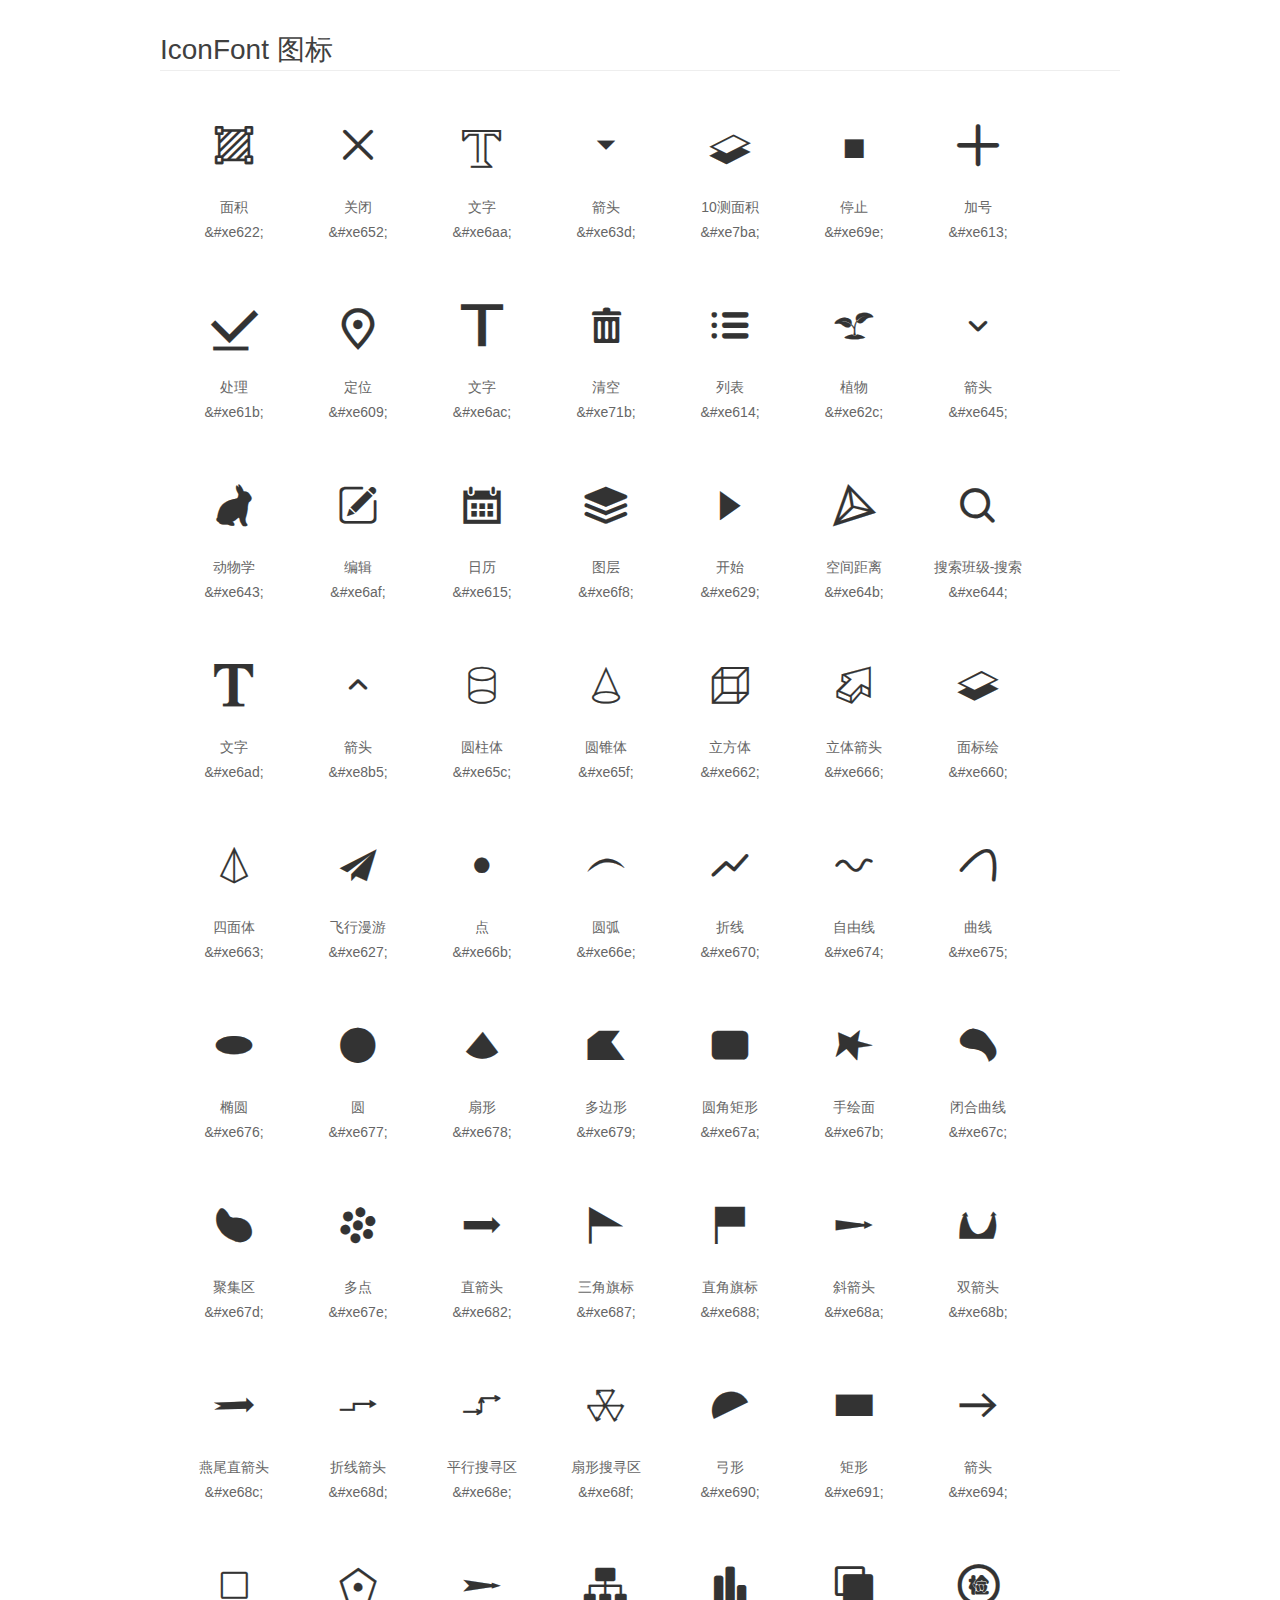
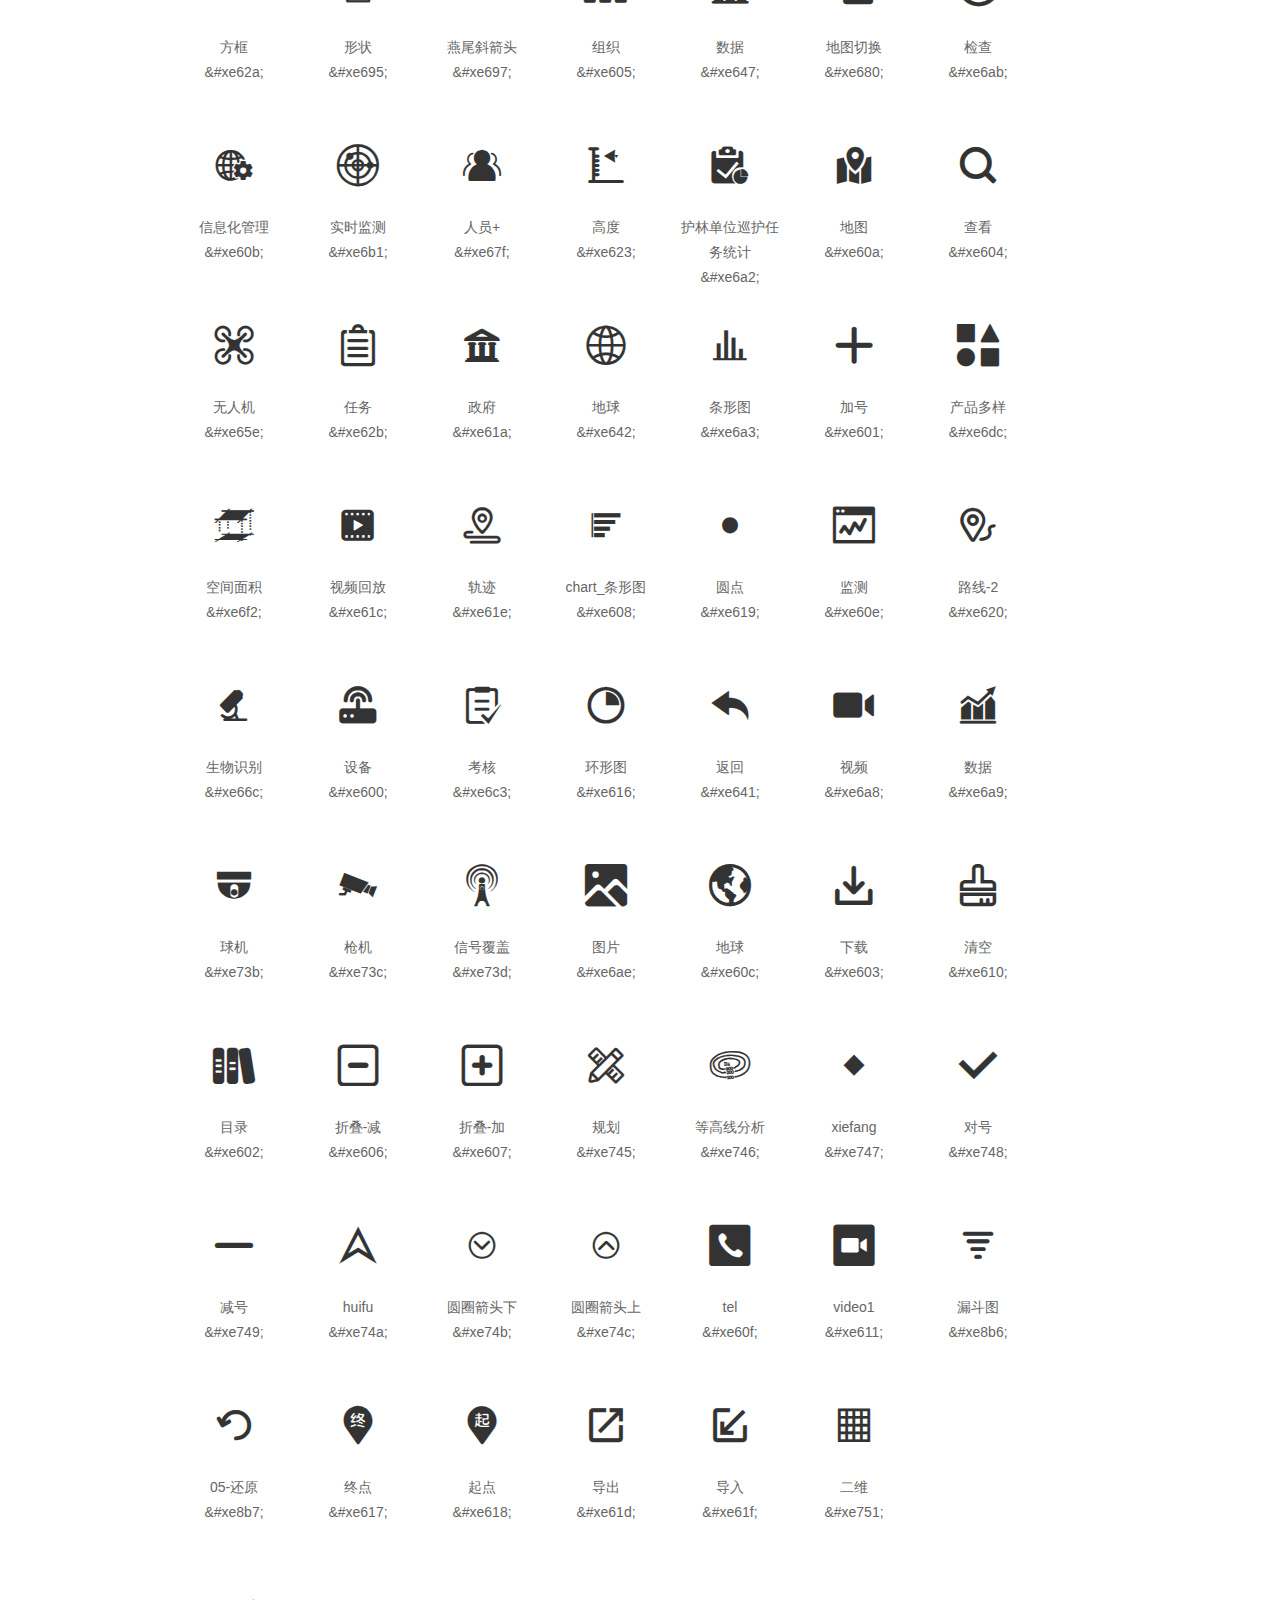
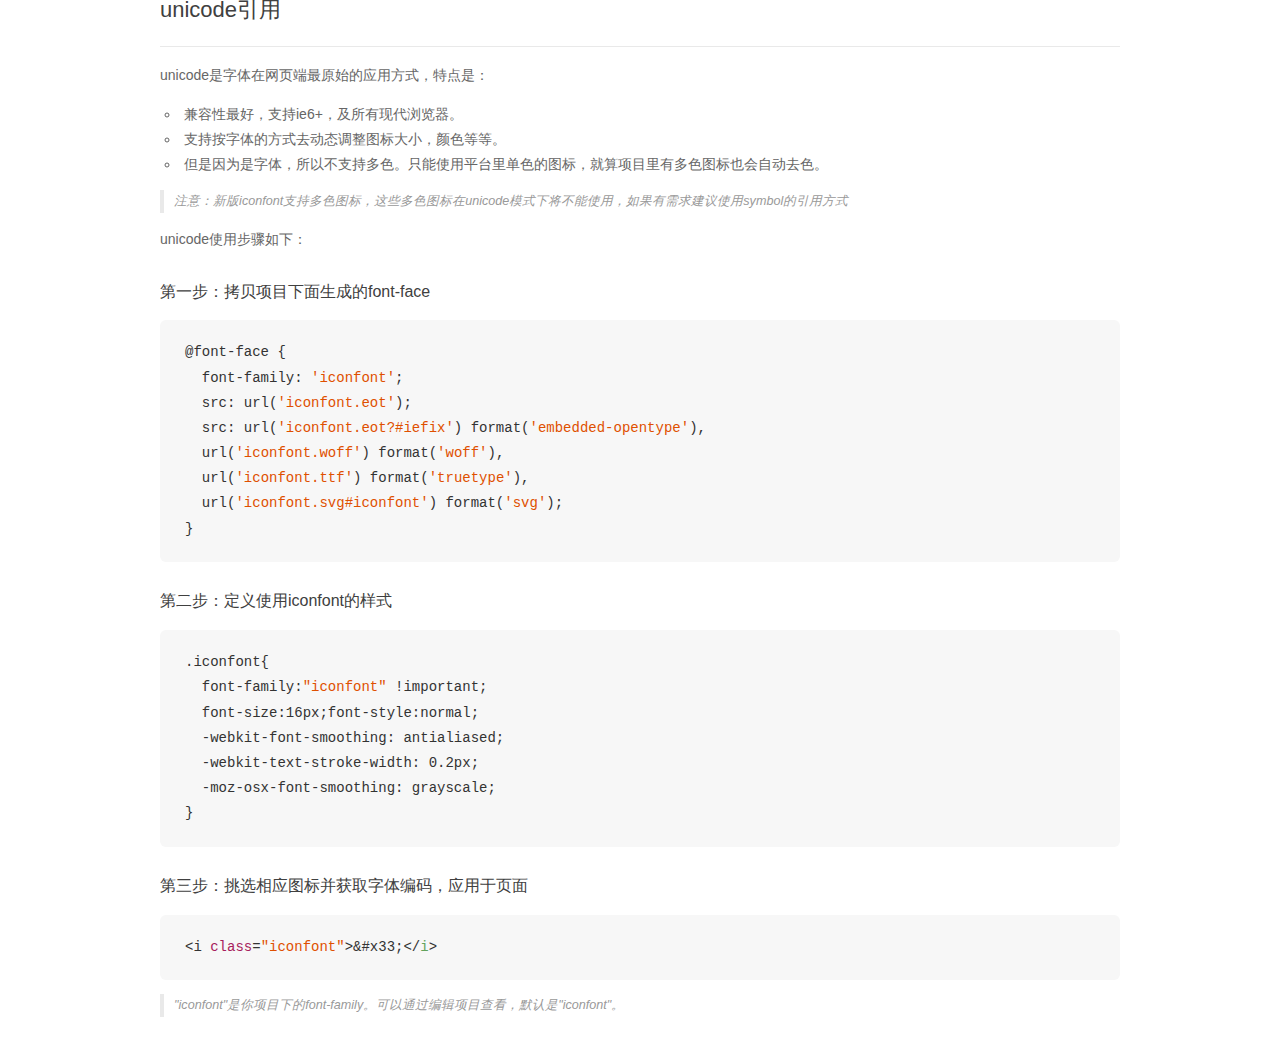
<file: dms/static/iconfont/demo_unicode.html>
<!DOCTYPE html>
<html>
<head>
    <meta charset="utf-8"/>
    <title>IconFont</title>
    <link rel="stylesheet" href="demo.css">

    <style type="text/css">

        @font-face {font-family: "iconfont";
          src: url('iconfont.eot'); /* IE9*/
          src: url('iconfont.eot#iefix') format('embedded-opentype'), /* IE6-IE8 */
          url('iconfont.woff') format('woff'), /* chrome, firefox */
          url('iconfont.ttf') format('truetype'), /* chrome, firefox, opera, Safari, Android, iOS 4.2+*/
          url('iconfont.svg#iconfont') format('svg'); /* iOS 4.1- */
        }

        .iconfont {
          font-family:"iconfont" !important;
          font-size:16px;
          font-style:normal;
          -webkit-font-smoothing: antialiased;
          -webkit-text-stroke-width: 0.2px;
          -moz-osx-font-smoothing: grayscale;
        }

    </style>
</head>
<body>
    <div class="main markdown">
        <h1>IconFont 图标</h1>
        <ul class="icon_lists clear">
            
                <li>
                <i class="icon iconfont">&#xe622;</i>
                    <div class="name">面积</div>
                    <div class="code">&amp;#xe622;</div>
                </li>
            
                <li>
                <i class="icon iconfont">&#xe652;</i>
                    <div class="name">关闭</div>
                    <div class="code">&amp;#xe652;</div>
                </li>
            
                <li>
                <i class="icon iconfont">&#xe6aa;</i>
                    <div class="name">文字</div>
                    <div class="code">&amp;#xe6aa;</div>
                </li>
            
                <li>
                <i class="icon iconfont">&#xe63d;</i>
                    <div class="name">箭头</div>
                    <div class="code">&amp;#xe63d;</div>
                </li>
            
                <li>
                <i class="icon iconfont">&#xe7ba;</i>
                    <div class="name">10测面积</div>
                    <div class="code">&amp;#xe7ba;</div>
                </li>
            
                <li>
                <i class="icon iconfont">&#xe69e;</i>
                    <div class="name">停止</div>
                    <div class="code">&amp;#xe69e;</div>
                </li>
            
                <li>
                <i class="icon iconfont">&#xe613;</i>
                    <div class="name">加号</div>
                    <div class="code">&amp;#xe613;</div>
                </li>
            
                <li>
                <i class="icon iconfont">&#xe61b;</i>
                    <div class="name">处理</div>
                    <div class="code">&amp;#xe61b;</div>
                </li>
            
                <li>
                <i class="icon iconfont">&#xe609;</i>
                    <div class="name">定位</div>
                    <div class="code">&amp;#xe609;</div>
                </li>
            
                <li>
                <i class="icon iconfont">&#xe6ac;</i>
                    <div class="name">文字</div>
                    <div class="code">&amp;#xe6ac;</div>
                </li>
            
                <li>
                <i class="icon iconfont">&#xe71b;</i>
                    <div class="name">清空</div>
                    <div class="code">&amp;#xe71b;</div>
                </li>
            
                <li>
                <i class="icon iconfont">&#xe614;</i>
                    <div class="name">列表</div>
                    <div class="code">&amp;#xe614;</div>
                </li>
            
                <li>
                <i class="icon iconfont">&#xe62c;</i>
                    <div class="name">植物</div>
                    <div class="code">&amp;#xe62c;</div>
                </li>
            
                <li>
                <i class="icon iconfont">&#xe645;</i>
                    <div class="name">箭头</div>
                    <div class="code">&amp;#xe645;</div>
                </li>
            
                <li>
                <i class="icon iconfont">&#xe643;</i>
                    <div class="name">动物学</div>
                    <div class="code">&amp;#xe643;</div>
                </li>
            
                <li>
                <i class="icon iconfont">&#xe6af;</i>
                    <div class="name">编辑</div>
                    <div class="code">&amp;#xe6af;</div>
                </li>
            
                <li>
                <i class="icon iconfont">&#xe615;</i>
                    <div class="name">日历</div>
                    <div class="code">&amp;#xe615;</div>
                </li>
            
                <li>
                <i class="icon iconfont">&#xe6f8;</i>
                    <div class="name">图层</div>
                    <div class="code">&amp;#xe6f8;</div>
                </li>
            
                <li>
                <i class="icon iconfont">&#xe629;</i>
                    <div class="name">开始</div>
                    <div class="code">&amp;#xe629;</div>
                </li>
            
                <li>
                <i class="icon iconfont">&#xe64b;</i>
                    <div class="name">空间距离</div>
                    <div class="code">&amp;#xe64b;</div>
                </li>
            
                <li>
                <i class="icon iconfont">&#xe644;</i>
                    <div class="name">搜索班级-搜索</div>
                    <div class="code">&amp;#xe644;</div>
                </li>
            
                <li>
                <i class="icon iconfont">&#xe6ad;</i>
                    <div class="name">文字</div>
                    <div class="code">&amp;#xe6ad;</div>
                </li>
            
                <li>
                <i class="icon iconfont">&#xe8b5;</i>
                    <div class="name">箭头</div>
                    <div class="code">&amp;#xe8b5;</div>
                </li>
            
                <li>
                <i class="icon iconfont">&#xe65c;</i>
                    <div class="name">圆柱体</div>
                    <div class="code">&amp;#xe65c;</div>
                </li>
            
                <li>
                <i class="icon iconfont">&#xe65f;</i>
                    <div class="name">圆锥体</div>
                    <div class="code">&amp;#xe65f;</div>
                </li>
            
                <li>
                <i class="icon iconfont">&#xe662;</i>
                    <div class="name">立方体</div>
                    <div class="code">&amp;#xe662;</div>
                </li>
            
                <li>
                <i class="icon iconfont">&#xe666;</i>
                    <div class="name">立体箭头</div>
                    <div class="code">&amp;#xe666;</div>
                </li>
            
                <li>
                <i class="icon iconfont">&#xe660;</i>
                    <div class="name">面标绘</div>
                    <div class="code">&amp;#xe660;</div>
                </li>
            
                <li>
                <i class="icon iconfont">&#xe663;</i>
                    <div class="name">四面体</div>
                    <div class="code">&amp;#xe663;</div>
                </li>
            
                <li>
                <i class="icon iconfont">&#xe627;</i>
                    <div class="name">飞行漫游</div>
                    <div class="code">&amp;#xe627;</div>
                </li>
            
                <li>
                <i class="icon iconfont">&#xe66b;</i>
                    <div class="name">点</div>
                    <div class="code">&amp;#xe66b;</div>
                </li>
            
                <li>
                <i class="icon iconfont">&#xe66e;</i>
                    <div class="name">圆弧</div>
                    <div class="code">&amp;#xe66e;</div>
                </li>
            
                <li>
                <i class="icon iconfont">&#xe670;</i>
                    <div class="name">折线</div>
                    <div class="code">&amp;#xe670;</div>
                </li>
            
                <li>
                <i class="icon iconfont">&#xe674;</i>
                    <div class="name">自由线</div>
                    <div class="code">&amp;#xe674;</div>
                </li>
            
                <li>
                <i class="icon iconfont">&#xe675;</i>
                    <div class="name">曲线</div>
                    <div class="code">&amp;#xe675;</div>
                </li>
            
                <li>
                <i class="icon iconfont">&#xe676;</i>
                    <div class="name">椭圆</div>
                    <div class="code">&amp;#xe676;</div>
                </li>
            
                <li>
                <i class="icon iconfont">&#xe677;</i>
                    <div class="name">圆</div>
                    <div class="code">&amp;#xe677;</div>
                </li>
            
                <li>
                <i class="icon iconfont">&#xe678;</i>
                    <div class="name">扇形</div>
                    <div class="code">&amp;#xe678;</div>
                </li>
            
                <li>
                <i class="icon iconfont">&#xe679;</i>
                    <div class="name">多边形</div>
                    <div class="code">&amp;#xe679;</div>
                </li>
            
                <li>
                <i class="icon iconfont">&#xe67a;</i>
                    <div class="name">圆角矩形</div>
                    <div class="code">&amp;#xe67a;</div>
                </li>
            
                <li>
                <i class="icon iconfont">&#xe67b;</i>
                    <div class="name">手绘面</div>
                    <div class="code">&amp;#xe67b;</div>
                </li>
            
                <li>
                <i class="icon iconfont">&#xe67c;</i>
                    <div class="name">闭合曲线</div>
                    <div class="code">&amp;#xe67c;</div>
                </li>
            
                <li>
                <i class="icon iconfont">&#xe67d;</i>
                    <div class="name">聚集区</div>
                    <div class="code">&amp;#xe67d;</div>
                </li>
            
                <li>
                <i class="icon iconfont">&#xe67e;</i>
                    <div class="name">多点</div>
                    <div class="code">&amp;#xe67e;</div>
                </li>
            
                <li>
                <i class="icon iconfont">&#xe682;</i>
                    <div class="name">直箭头</div>
                    <div class="code">&amp;#xe682;</div>
                </li>
            
                <li>
                <i class="icon iconfont">&#xe687;</i>
                    <div class="name">三角旗标</div>
                    <div class="code">&amp;#xe687;</div>
                </li>
            
                <li>
                <i class="icon iconfont">&#xe688;</i>
                    <div class="name">直角旗标</div>
                    <div class="code">&amp;#xe688;</div>
                </li>
            
                <li>
                <i class="icon iconfont">&#xe68a;</i>
                    <div class="name">斜箭头</div>
                    <div class="code">&amp;#xe68a;</div>
                </li>
            
                <li>
                <i class="icon iconfont">&#xe68b;</i>
                    <div class="name">双箭头</div>
                    <div class="code">&amp;#xe68b;</div>
                </li>
            
                <li>
                <i class="icon iconfont">&#xe68c;</i>
                    <div class="name">燕尾直箭头</div>
                    <div class="code">&amp;#xe68c;</div>
                </li>
            
                <li>
                <i class="icon iconfont">&#xe68d;</i>
                    <div class="name">折线箭头</div>
                    <div class="code">&amp;#xe68d;</div>
                </li>
            
                <li>
                <i class="icon iconfont">&#xe68e;</i>
                    <div class="name">平行搜寻区</div>
                    <div class="code">&amp;#xe68e;</div>
                </li>
            
                <li>
                <i class="icon iconfont">&#xe68f;</i>
                    <div class="name">扇形搜寻区</div>
                    <div class="code">&amp;#xe68f;</div>
                </li>
            
                <li>
                <i class="icon iconfont">&#xe690;</i>
                    <div class="name">弓形</div>
                    <div class="code">&amp;#xe690;</div>
                </li>
            
                <li>
                <i class="icon iconfont">&#xe691;</i>
                    <div class="name">矩形</div>
                    <div class="code">&amp;#xe691;</div>
                </li>
            
                <li>
                <i class="icon iconfont">&#xe694;</i>
                    <div class="name">箭头</div>
                    <div class="code">&amp;#xe694;</div>
                </li>
            
                <li>
                <i class="icon iconfont">&#xe62a;</i>
                    <div class="name">方框</div>
                    <div class="code">&amp;#xe62a;</div>
                </li>
            
                <li>
                <i class="icon iconfont">&#xe695;</i>
                    <div class="name">形状</div>
                    <div class="code">&amp;#xe695;</div>
                </li>
            
                <li>
                <i class="icon iconfont">&#xe697;</i>
                    <div class="name">燕尾斜箭头</div>
                    <div class="code">&amp;#xe697;</div>
                </li>
            
                <li>
                <i class="icon iconfont">&#xe605;</i>
                    <div class="name">组织</div>
                    <div class="code">&amp;#xe605;</div>
                </li>
            
                <li>
                <i class="icon iconfont">&#xe647;</i>
                    <div class="name">数据</div>
                    <div class="code">&amp;#xe647;</div>
                </li>
            
                <li>
                <i class="icon iconfont">&#xe680;</i>
                    <div class="name">地图切换</div>
                    <div class="code">&amp;#xe680;</div>
                </li>
            
                <li>
                <i class="icon iconfont">&#xe6ab;</i>
                    <div class="name">检查</div>
                    <div class="code">&amp;#xe6ab;</div>
                </li>
            
                <li>
                <i class="icon iconfont">&#xe60b;</i>
                    <div class="name">信息化管理</div>
                    <div class="code">&amp;#xe60b;</div>
                </li>
            
                <li>
                <i class="icon iconfont">&#xe6b1;</i>
                    <div class="name">实时监测</div>
                    <div class="code">&amp;#xe6b1;</div>
                </li>
            
                <li>
                <i class="icon iconfont">&#xe67f;</i>
                    <div class="name">人员+</div>
                    <div class="code">&amp;#xe67f;</div>
                </li>
            
                <li>
                <i class="icon iconfont">&#xe623;</i>
                    <div class="name">高度</div>
                    <div class="code">&amp;#xe623;</div>
                </li>
            
                <li>
                <i class="icon iconfont">&#xe6a2;</i>
                    <div class="name">护林单位巡护任务统计</div>
                    <div class="code">&amp;#xe6a2;</div>
                </li>
            
                <li>
                <i class="icon iconfont">&#xe60a;</i>
                    <div class="name">地图</div>
                    <div class="code">&amp;#xe60a;</div>
                </li>
            
                <li>
                <i class="icon iconfont">&#xe604;</i>
                    <div class="name">查看</div>
                    <div class="code">&amp;#xe604;</div>
                </li>
            
                <li>
                <i class="icon iconfont">&#xe65e;</i>
                    <div class="name">无人机</div>
                    <div class="code">&amp;#xe65e;</div>
                </li>
            
                <li>
                <i class="icon iconfont">&#xe62b;</i>
                    <div class="name">任务</div>
                    <div class="code">&amp;#xe62b;</div>
                </li>
            
                <li>
                <i class="icon iconfont">&#xe61a;</i>
                    <div class="name">政府</div>
                    <div class="code">&amp;#xe61a;</div>
                </li>
            
                <li>
                <i class="icon iconfont">&#xe642;</i>
                    <div class="name">地球</div>
                    <div class="code">&amp;#xe642;</div>
                </li>
            
                <li>
                <i class="icon iconfont">&#xe6a3;</i>
                    <div class="name">条形图</div>
                    <div class="code">&amp;#xe6a3;</div>
                </li>
            
                <li>
                <i class="icon iconfont">&#xe601;</i>
                    <div class="name">加号</div>
                    <div class="code">&amp;#xe601;</div>
                </li>
            
                <li>
                <i class="icon iconfont">&#xe6dc;</i>
                    <div class="name">产品多样</div>
                    <div class="code">&amp;#xe6dc;</div>
                </li>
            
                <li>
                <i class="icon iconfont">&#xe6f2;</i>
                    <div class="name">空间面积</div>
                    <div class="code">&amp;#xe6f2;</div>
                </li>
            
                <li>
                <i class="icon iconfont">&#xe61c;</i>
                    <div class="name">视频回放</div>
                    <div class="code">&amp;#xe61c;</div>
                </li>
            
                <li>
                <i class="icon iconfont">&#xe61e;</i>
                    <div class="name">轨迹</div>
                    <div class="code">&amp;#xe61e;</div>
                </li>
            
                <li>
                <i class="icon iconfont">&#xe608;</i>
                    <div class="name">chart_条形图</div>
                    <div class="code">&amp;#xe608;</div>
                </li>
            
                <li>
                <i class="icon iconfont">&#xe619;</i>
                    <div class="name">圆点</div>
                    <div class="code">&amp;#xe619;</div>
                </li>
            
                <li>
                <i class="icon iconfont">&#xe60e;</i>
                    <div class="name">监测</div>
                    <div class="code">&amp;#xe60e;</div>
                </li>
            
                <li>
                <i class="icon iconfont">&#xe620;</i>
                    <div class="name">路线-2</div>
                    <div class="code">&amp;#xe620;</div>
                </li>
            
                <li>
                <i class="icon iconfont">&#xe66c;</i>
                    <div class="name">生物识别</div>
                    <div class="code">&amp;#xe66c;</div>
                </li>
            
                <li>
                <i class="icon iconfont">&#xe600;</i>
                    <div class="name">设备</div>
                    <div class="code">&amp;#xe600;</div>
                </li>
            
                <li>
                <i class="icon iconfont">&#xe6c3;</i>
                    <div class="name">考核</div>
                    <div class="code">&amp;#xe6c3;</div>
                </li>
            
                <li>
                <i class="icon iconfont">&#xe616;</i>
                    <div class="name">环形图</div>
                    <div class="code">&amp;#xe616;</div>
                </li>
            
                <li>
                <i class="icon iconfont">&#xe641;</i>
                    <div class="name">返回</div>
                    <div class="code">&amp;#xe641;</div>
                </li>
            
                <li>
                <i class="icon iconfont">&#xe6a8;</i>
                    <div class="name">视频</div>
                    <div class="code">&amp;#xe6a8;</div>
                </li>
            
                <li>
                <i class="icon iconfont">&#xe6a9;</i>
                    <div class="name">数据</div>
                    <div class="code">&amp;#xe6a9;</div>
                </li>
            
                <li>
                <i class="icon iconfont">&#xe73b;</i>
                    <div class="name">球机</div>
                    <div class="code">&amp;#xe73b;</div>
                </li>
            
                <li>
                <i class="icon iconfont">&#xe73c;</i>
                    <div class="name">枪机</div>
                    <div class="code">&amp;#xe73c;</div>
                </li>
            
                <li>
                <i class="icon iconfont">&#xe73d;</i>
                    <div class="name">信号覆盖</div>
                    <div class="code">&amp;#xe73d;</div>
                </li>
            
                <li>
                <i class="icon iconfont">&#xe6ae;</i>
                    <div class="name">图片</div>
                    <div class="code">&amp;#xe6ae;</div>
                </li>
            
                <li>
                <i class="icon iconfont">&#xe60c;</i>
                    <div class="name">地球</div>
                    <div class="code">&amp;#xe60c;</div>
                </li>
            
                <li>
                <i class="icon iconfont">&#xe603;</i>
                    <div class="name">下载</div>
                    <div class="code">&amp;#xe603;</div>
                </li>
            
                <li>
                <i class="icon iconfont">&#xe610;</i>
                    <div class="name">清空</div>
                    <div class="code">&amp;#xe610;</div>
                </li>
            
                <li>
                <i class="icon iconfont">&#xe602;</i>
                    <div class="name">目录</div>
                    <div class="code">&amp;#xe602;</div>
                </li>
            
                <li>
                <i class="icon iconfont">&#xe606;</i>
                    <div class="name">折叠-减</div>
                    <div class="code">&amp;#xe606;</div>
                </li>
            
                <li>
                <i class="icon iconfont">&#xe607;</i>
                    <div class="name">折叠-加</div>
                    <div class="code">&amp;#xe607;</div>
                </li>
            
                <li>
                <i class="icon iconfont">&#xe745;</i>
                    <div class="name">规划</div>
                    <div class="code">&amp;#xe745;</div>
                </li>
            
                <li>
                <i class="icon iconfont">&#xe746;</i>
                    <div class="name">等高线分析</div>
                    <div class="code">&amp;#xe746;</div>
                </li>
            
                <li>
                <i class="icon iconfont">&#xe747;</i>
                    <div class="name">xiefang</div>
                    <div class="code">&amp;#xe747;</div>
                </li>
            
                <li>
                <i class="icon iconfont">&#xe748;</i>
                    <div class="name">对号</div>
                    <div class="code">&amp;#xe748;</div>
                </li>
            
                <li>
                <i class="icon iconfont">&#xe749;</i>
                    <div class="name">减号</div>
                    <div class="code">&amp;#xe749;</div>
                </li>
            
                <li>
                <i class="icon iconfont">&#xe74a;</i>
                    <div class="name">huifu</div>
                    <div class="code">&amp;#xe74a;</div>
                </li>
            
                <li>
                <i class="icon iconfont">&#xe74b;</i>
                    <div class="name">圆圈箭头下</div>
                    <div class="code">&amp;#xe74b;</div>
                </li>
            
                <li>
                <i class="icon iconfont">&#xe74c;</i>
                    <div class="name">圆圈箭头上</div>
                    <div class="code">&amp;#xe74c;</div>
                </li>
            
                <li>
                <i class="icon iconfont">&#xe60f;</i>
                    <div class="name">tel</div>
                    <div class="code">&amp;#xe60f;</div>
                </li>
            
                <li>
                <i class="icon iconfont">&#xe611;</i>
                    <div class="name">video1</div>
                    <div class="code">&amp;#xe611;</div>
                </li>
            
                <li>
                <i class="icon iconfont">&#xe8b6;</i>
                    <div class="name">漏斗图</div>
                    <div class="code">&amp;#xe8b6;</div>
                </li>
            
                <li>
                <i class="icon iconfont">&#xe8b7;</i>
                    <div class="name">05-还原</div>
                    <div class="code">&amp;#xe8b7;</div>
                </li>
            
                <li>
                <i class="icon iconfont">&#xe617;</i>
                    <div class="name">终点</div>
                    <div class="code">&amp;#xe617;</div>
                </li>
            
                <li>
                <i class="icon iconfont">&#xe618;</i>
                    <div class="name">起点</div>
                    <div class="code">&amp;#xe618;</div>
                </li>
            
                <li>
                <i class="icon iconfont">&#xe61d;</i>
                    <div class="name">导出</div>
                    <div class="code">&amp;#xe61d;</div>
                </li>
            
                <li>
                <i class="icon iconfont">&#xe61f;</i>
                    <div class="name">导入</div>
                    <div class="code">&amp;#xe61f;</div>
                </li>
            
                <li>
                <i class="icon iconfont">&#xe751;</i>
                    <div class="name">二维</div>
                    <div class="code">&amp;#xe751;</div>
                </li>
            
        </ul>
        <h2 id="unicode-">unicode引用</h2>
        <hr>

        <p>unicode是字体在网页端最原始的应用方式，特点是：</p>
        <ul>
        <li>兼容性最好，支持ie6+，及所有现代浏览器。</li>
        <li>支持按字体的方式去动态调整图标大小，颜色等等。</li>
        <li>但是因为是字体，所以不支持多色。只能使用平台里单色的图标，就算项目里有多色图标也会自动去色。</li>
        </ul>
        <blockquote>
        <p>注意：新版iconfont支持多色图标，这些多色图标在unicode模式下将不能使用，如果有需求建议使用symbol的引用方式</p>
        </blockquote>
        <p>unicode使用步骤如下：</p>
        <h3 id="-font-face">第一步：拷贝项目下面生成的font-face</h3>
        <pre><code class="lang-js hljs javascript">@font-face {
  font-family: <span class="hljs-string">'iconfont'</span>;
  src: url(<span class="hljs-string">'iconfont.eot'</span>);
  src: url(<span class="hljs-string">'iconfont.eot?#iefix'</span>) format(<span class="hljs-string">'embedded-opentype'</span>),
  url(<span class="hljs-string">'iconfont.woff'</span>) format(<span class="hljs-string">'woff'</span>),
  url(<span class="hljs-string">'iconfont.ttf'</span>) format(<span class="hljs-string">'truetype'</span>),
  url(<span class="hljs-string">'iconfont.svg#iconfont'</span>) format(<span class="hljs-string">'svg'</span>);
}
</code></pre>
        <h3 id="-iconfont-">第二步：定义使用iconfont的样式</h3>
        <pre><code class="lang-js hljs javascript">.iconfont{
  font-family:<span class="hljs-string">"iconfont"</span> !important;
  font-size:<span class="hljs-number">16</span>px;font-style:normal;
  -webkit-font-smoothing: antialiased;
  -webkit-text-stroke-width: <span class="hljs-number">0.2</span>px;
  -moz-osx-font-smoothing: grayscale;
}
</code></pre>
        <h3 id="-">第三步：挑选相应图标并获取字体编码，应用于页面</h3>
        <pre><code class="lang-js hljs javascript">&lt;i <span class="hljs-class"><span class="hljs-keyword">class</span></span>=<span class="hljs-string">"iconfont"</span>&gt;&amp;#x33;<span class="xml"><span class="hljs-tag">&lt;/<span class="hljs-name">i</span>&gt;</span></span></code></pre>

        <blockquote>
        <p>"iconfont"是你项目下的font-family。可以通过编辑项目查看，默认是"iconfont"。</p>
        </blockquote>
    </div>


</body>
</html>
</file>
<file: dms/static/iconfont/iconfont.css>
@font-face {font-family: "iconfont";
  src: url('iconfont.eot?t=1528256180831'); /* IE9*/
  src: url('iconfont.eot?t=1528256180831#iefix') format('embedded-opentype'), /* IE6-IE8 */
  url('[data-uri]') format('woff'),
  url('iconfont.ttf?t=1528256180831') format('truetype'), /* chrome, firefox, opera, Safari, Android, iOS 4.2+*/
  url('iconfont.svg?t=1528256180831#iconfont') format('svg'); /* iOS 4.1- */
}

.iconfont {
  font-family:"iconfont" !important;
  font-size:16px;
  font-style:normal;
  -webkit-font-smoothing: antialiased;
  -moz-osx-font-smoothing: grayscale;
}

.icon-mianji1:before { content: "\e622"; }

.icon-close:before { content: "\e652"; }

.icon-wenzi:before { content: "\e6aa"; }

.icon-icon-down:before { content: "\e63d"; }

.icon-10cemianji:before { content: "\e7ba"; }

.icon-tingzhi:before { content: "\e69e"; }

.icon-jiahao:before { content: "\e613"; }

.icon-0092:before { content: "\e61b"; }

.icon-dingwei:before { content: "\e609"; }

.icon-wenzi1:before { content: "\e6ac"; }

.icon-qingkong:before { content: "\e71b"; }

.icon-liebiao:before { content: "\e614"; }

.icon-zhiwu-copy:before { content: "\e62c"; }

.icon-arrow-down:before { content: "\e645"; }

.icon-dongwuxue:before { content: "\e643"; }

.icon-edit:before { content: "\e6af"; }

.icon-rili:before { content: "\e615"; }

.icon-tuceng:before { content: "\e6f8"; }

.icon-kaishi2:before { content: "\e629"; }

.icon-kongjianjuli:before { content: "\e64b"; }

.icon-sousuobanjisousuo:before { content: "\e644"; }

.icon-wenzi3:before { content: "\e6ad"; }

.icon-arrow-up:before { content: "\e8b5"; }

.icon-icon-yuanzhuti:before { content: "\e65c"; }

.icon-icon-yuanzhuiti:before { content: "\e65f"; }

.icon-icon-lifangti:before { content: "\e662"; }

.icon-icon-litijiantou:before { content: "\e666"; }

.icon-icon-mian1:before { content: "\e660"; }

.icon-icon-simianti:before { content: "\e663"; }

.icon-icon-feixing:before { content: "\e627"; }

.icon-dian-copy:before { content: "\e66b"; }

.icon-yuanhu:before { content: "\e66e"; }

.icon-zhexian:before { content: "\e670"; }

.icon-ziyouxian:before { content: "\e674"; }

.icon-quxian:before { content: "\e675"; }

.icon-tuoyuan:before { content: "\e676"; }

.icon-yuan:before { content: "\e677"; }

.icon-shanxing:before { content: "\e678"; }

.icon-duobianxing:before { content: "\e679"; }

.icon-yuanjiaojuxing:before { content: "\e67a"; }

.icon-shouhuimian:before { content: "\e67b"; }

.icon-bihequxian:before { content: "\e67c"; }

.icon-jujiqu:before { content: "\e67d"; }

.icon-duodian1:before { content: "\e67e"; }

.icon-zhijiantou:before { content: "\e682"; }

.icon-sanjiaoqibiao:before { content: "\e687"; }

.icon-zhijiaoqibiao:before { content: "\e688"; }

.icon-xiejiantou:before { content: "\e68a"; }

.icon-shuangjiantou:before { content: "\e68b"; }

.icon-yanweizhijiantou:before { content: "\e68c"; }

.icon-zhexianjiantou:before { content: "\e68d"; }

.icon-pinghangsouxunqu:before { content: "\e68e"; }

.icon-shanxingsouxunqu:before { content: "\e68f"; }

.icon-gongxing:before { content: "\e690"; }

.icon-juxing1:before { content: "\e691"; }

.icon-jiantou1:before { content: "\e694"; }

.icon-fangkuang:before { content: "\e62a"; }

.icon-xingzhuang:before { content: "\e695"; }

.icon-yanweixiejiantou-copy:before { content: "\e697"; }

.icon-zuzhi:before { content: "\e605"; }

.icon-icon-bar-chart-o:before { content: "\e647"; }

.icon-dituqiehuan:before { content: "\e680"; }

.icon-jiancha:before { content: "\e6ab"; }

.icon-xinxihuaguanli:before { content: "\e60b"; }

.icon-shishijiance:before { content: "\e6b1"; }

.icon-xunhurenyuan:before { content: "\e67f"; }

.icon-gaodu:before { content: "\e623"; }

.icon-renwutongji:before { content: "\e6a2"; }

.icon-msnui-map-locate:before { content: "\e60a"; }

.icon-chakan1:before { content: "\e604"; }

.icon-wurenji:before { content: "\e65e"; }

.icon-renwu:before { content: "\e62b"; }

.icon-zhengfu:before { content: "\e61a"; }

.icon-diqiu1:before { content: "\e642"; }

.icon-tiaoxingtu:before { content: "\e6a3"; }

.icon-iconjia:before { content: "\e601"; }

.icon-chanpinduoyang:before { content: "\e6dc"; }

.icon-kongjianmianji:before { content: "\e6f2"; }

.icon-shipinhuifang:before { content: "\e61c"; }

.icon-guiji:before { content: "\e61e"; }

.icon-chart_tiaoxingtu:before { content: "\e608"; }

.icon-zuizong:before { content: "\e619"; }

.icon-jiance:before { content: "\e60e"; }

.icon-luxian-:before { content: "\e620"; }

.icon-shengwushibie:before { content: "\e66c"; }

.icon-shebei:before { content: "\e600"; }

.icon-check:before { content: "\e6c3"; }

.icon-huanxingtu:before { content: "\e616"; }

.icon-fanhui:before { content: "\e641"; }

.icon-shipin2:before { content: "\e6a8"; }

.icon-shuju:before { content: "\e6a9"; }

.icon-qiuji:before { content: "\e73b"; }

.icon-qiangji:before { content: "\e73c"; }

.icon-xinhaofugai:before { content: "\e73d"; }

.icon-tupian:before { content: "\e6ae"; }

.icon-diqiu:before { content: "\e60c"; }

.icon-download:before { content: "\e603"; }

.icon-qingkong3:before { content: "\e610"; }

.icon-mulu:before { content: "\e602"; }

.icon-zhedie-jian:before { content: "\e606"; }

.icon-zhedie-jia:before { content: "\e607"; }

.icon-guihua:before { content: "\e745"; }

.icon-denggaoxianfenxi:before { content: "\e746"; }

.icon-xiefang:before { content: "\e747"; }

.icon-duihao:before { content: "\e748"; }

.icon-jianhao:before { content: "\e749"; }

.icon-huifu:before { content: "\e74a"; }

.icon-yuanquanjiantouxia:before { content: "\e74b"; }

.icon-yuanquanjiantoushang:before { content: "\e74c"; }

.icon-tel:before { content: "\e60f"; }

.icon-video1:before { content: "\e611"; }

.icon-loudoutu-copy:before { content: "\e8b6"; }

.icon--huanyuan-copy:before { content: "\e8b7"; }

.icon-zhongdian:before { content: "\e617"; }

.icon-qidian:before { content: "\e618"; }

.icon-daochu:before { content: "\e61d"; }

.icon-daoru:before { content: "\e61f"; }

.icon-erwei:before { content: "\e751"; }
</file>
<file: dms/static/iconfont/demo.css>
*{margin: 0;padding: 0;list-style: none;}
/*
KISSY CSS Reset
理念：1. reset 的目的不是清除浏览器的默认样式，这仅是部分工作。清除和重置是紧密不可分的。
2. reset 的目的不是让默认样式在所有浏览器下一致，而是减少默认样式有可能带来的问题。
3. reset 期望提供一套普适通用的基础样式。但没有银弹，推荐根据具体需求，裁剪和修改后再使用。
特色：1. 适应中文；2. 基于最新主流浏览器。
维护：玉伯<lifesinger@gmail.com>, 正淳<ragecarrier@gmail.com>
 */

/** 清除内外边距 **/
body, h1, h2, h3, h4, h5, h6, hr, p, blockquote, /* structural elements 结构元素 */
dl, dt, dd, ul, ol, li, /* list elements 列表元素 */
pre, /* text formatting elements 文本格式元素 */
form, fieldset, legend, button, input, textarea, /* form elements 表单元素 */
th, td /* table elements 表格元素 */ {
  margin: 0;
  padding: 0;
}

/** 设置默认字体 **/
body,
button, input, select, textarea /* for ie */ {
  font: 12px/1.5 tahoma, arial, \5b8b\4f53, sans-serif;
}
h1, h2, h3, h4, h5, h6 { font-size: 100%; }
address, cite, dfn, em, var { font-style: normal; } /* 将斜体扶正 */
code, kbd, pre, samp { font-family: courier new, courier, monospace; } /* 统一等宽字体 */
small { font-size: 12px; } /* 小于 12px 的中文很难阅读，让 small 正常化 */

/** 重置列表元素 **/
ul, ol { list-style: none; }

/** 重置文本格式元素 **/
a { text-decoration: none; }
a:hover { text-decoration: underline; }


/** 重置表单元素 **/
legend { color: #000; } /* for ie6 */
fieldset, img { border: 0; } /* img 搭车：让链接里的 img 无边框 */
button, input, select, textarea { font-size: 100%; } /* 使得表单元素在 ie 下能继承字体大小 */
/* 注：optgroup 无法扶正 */

/** 重置表格元素 **/
table { border-collapse: collapse; border-spacing: 0; }

/* 清除浮动 */
.ks-clear:after, .clear:after {
  content: '\20';
  display: block;
  height: 0;
  clear: both;
}
.ks-clear, .clear {
  *zoom: 1;
}

.main {
  padding: 30px 100px;
width: 960px;
margin: 0 auto;
}
.main h1{font-size:36px; color:#333; text-align:left;margin-bottom:30px; border-bottom: 1px solid #eee;}

.helps{margin-top:40px;}
.helps pre{
  padding:20px;
  margin:10px 0;
  border:solid 1px #e7e1cd;
  background-color: #fffdef;
  overflow: auto;
}

.icon_lists{
  width: 100% !important;

}

.icon_lists li{
  float:left;
  width: 100px;
  height:180px;
  text-align: center;
  list-style: none !important;
}
.icon_lists .icon{
  font-size: 42px;
  line-height: 100px;
  margin: 10px 0;
  color:#333;
  -webkit-transition: font-size 0.25s ease-out 0s;
  -moz-transition: font-size 0.25s ease-out 0s;
  transition: font-size 0.25s ease-out 0s;

}
.icon_lists .icon:hover{
  font-size: 100px;
}



.markdown {
  color: #666;
  font-size: 14px;
  line-height: 1.8;
}

.highlight {
  line-height: 1.5;
}

.markdown img {
  vertical-align: middle;
  max-width: 100%;
}

.markdown h1 {
  color: #404040;
  font-weight: 500;
  line-height: 40px;
  margin-bottom: 24px;
}

.markdown h2,
.markdown h3,
.markdown h4,
.markdown h5,
.markdown h6 {
  color: #404040;
  margin: 1.6em 0 0.6em 0;
  font-weight: 500;
  clear: both;
}

.markdown h1 {
  font-size: 28px;
}

.markdown h2 {
  font-size: 22px;
}

.markdown h3 {
  font-size: 16px;
}

.markdown h4 {
  font-size: 14px;
}

.markdown h5 {
  font-size: 12px;
}

.markdown h6 {
  font-size: 12px;
}

.markdown hr {
  height: 1px;
  border: 0;
  background: #e9e9e9;
  margin: 16px 0;
  clear: both;
}

.markdown p,
.markdown pre {
  margin: 1em 0;
}

.markdown > p,
.markdown > blockquote,
.markdown > .highlight,
.markdown > ol,
.markdown > ul {
  width: 80%;
}

.markdown ul > li {
  list-style: circle;
}

.markdown > ul li,
.markdown blockquote ul > li {
  margin-left: 20px;
  padding-left: 4px;
}

.markdown > ul li p,
.markdown > ol li p {
  margin: 0.6em 0;
}

.markdown ol > li {
  list-style: decimal;
}

.markdown > ol li,
.markdown blockquote ol > li {
  margin-left: 20px;
  padding-left: 4px;
}

.markdown code {
  margin: 0 3px;
  padding: 0 5px;
  background: #eee;
  border-radius: 3px;
}

.markdown pre {
  border-radius: 6px;
  background: #f7f7f7;
  padding: 20px;
}

.markdown pre code {
  border: none;
  background: #f7f7f7;
  margin: 0;
}

.markdown strong,
.markdown b {
  font-weight: 600;
}

.markdown > table {
  border-collapse: collapse;
  border-spacing: 0px;
  empty-cells: show;
  border: 1px solid #e9e9e9;
  width: 95%;
  margin-bottom: 24px;
}

.markdown > table th {
  white-space: nowrap;
  color: #333;
  font-weight: 600;

}

.markdown > table th,
.markdown > table td {
  border: 1px solid #e9e9e9;
  padding: 8px 16px;
  text-align: left;
}

.markdown > table th {
  background: #F7F7F7;
}

.markdown blockquote {
  font-size: 90%;
  color: #999;
  border-left: 4px solid #e9e9e9;
  padding-left: 0.8em;
  margin: 1em 0;
  font-style: italic;
}

.markdown blockquote p {
  margin: 0;
}

.markdown .anchor {
  opacity: 0;
  transition: opacity 0.3s ease;
  margin-left: 8px;
}

.markdown .waiting {
  color: #ccc;
}

.markdown h1:hover .anchor,
.markdown h2:hover .anchor,
.markdown h3:hover .anchor,
.markdown h4:hover .anchor,
.markdown h5:hover .anchor,
.markdown h6:hover .anchor {
  opacity: 1;
  display: inline-block;
}

.markdown > br,
.markdown > p > br {
  clear: both;
}


.hljs {
  display: block;
  background: white;
  padding: 0.5em;
  color: #333333;
  overflow-x: auto;
}

.hljs-comment,
.hljs-meta {
  color: #969896;
}

.hljs-string,
.hljs-variable,
.hljs-template-variable,
.hljs-strong,
.hljs-emphasis,
.hljs-quote {
  color: #df5000;
}

.hljs-keyword,
.hljs-selector-tag,
.hljs-type {
  color: #a71d5d;
}

.hljs-literal,
.hljs-symbol,
.hljs-bullet,
.hljs-attribute {
  color: #0086b3;
}

.hljs-section,
.hljs-name {
  color: #63a35c;
}

.hljs-tag {
  color: #333333;
}

.hljs-title,
.hljs-attr,
.hljs-selector-id,
.hljs-selector-class,
.hljs-selector-attr,
.hljs-selector-pseudo {
  color: #795da3;
}

.hljs-addition {
  color: #55a532;
  background-color: #eaffea;
}

.hljs-deletion {
  color: #bd2c00;
  background-color: #ffecec;
}

.hljs-link {
  text-decoration: underline;
}

pre{
  background: #fff;
}
</file>
